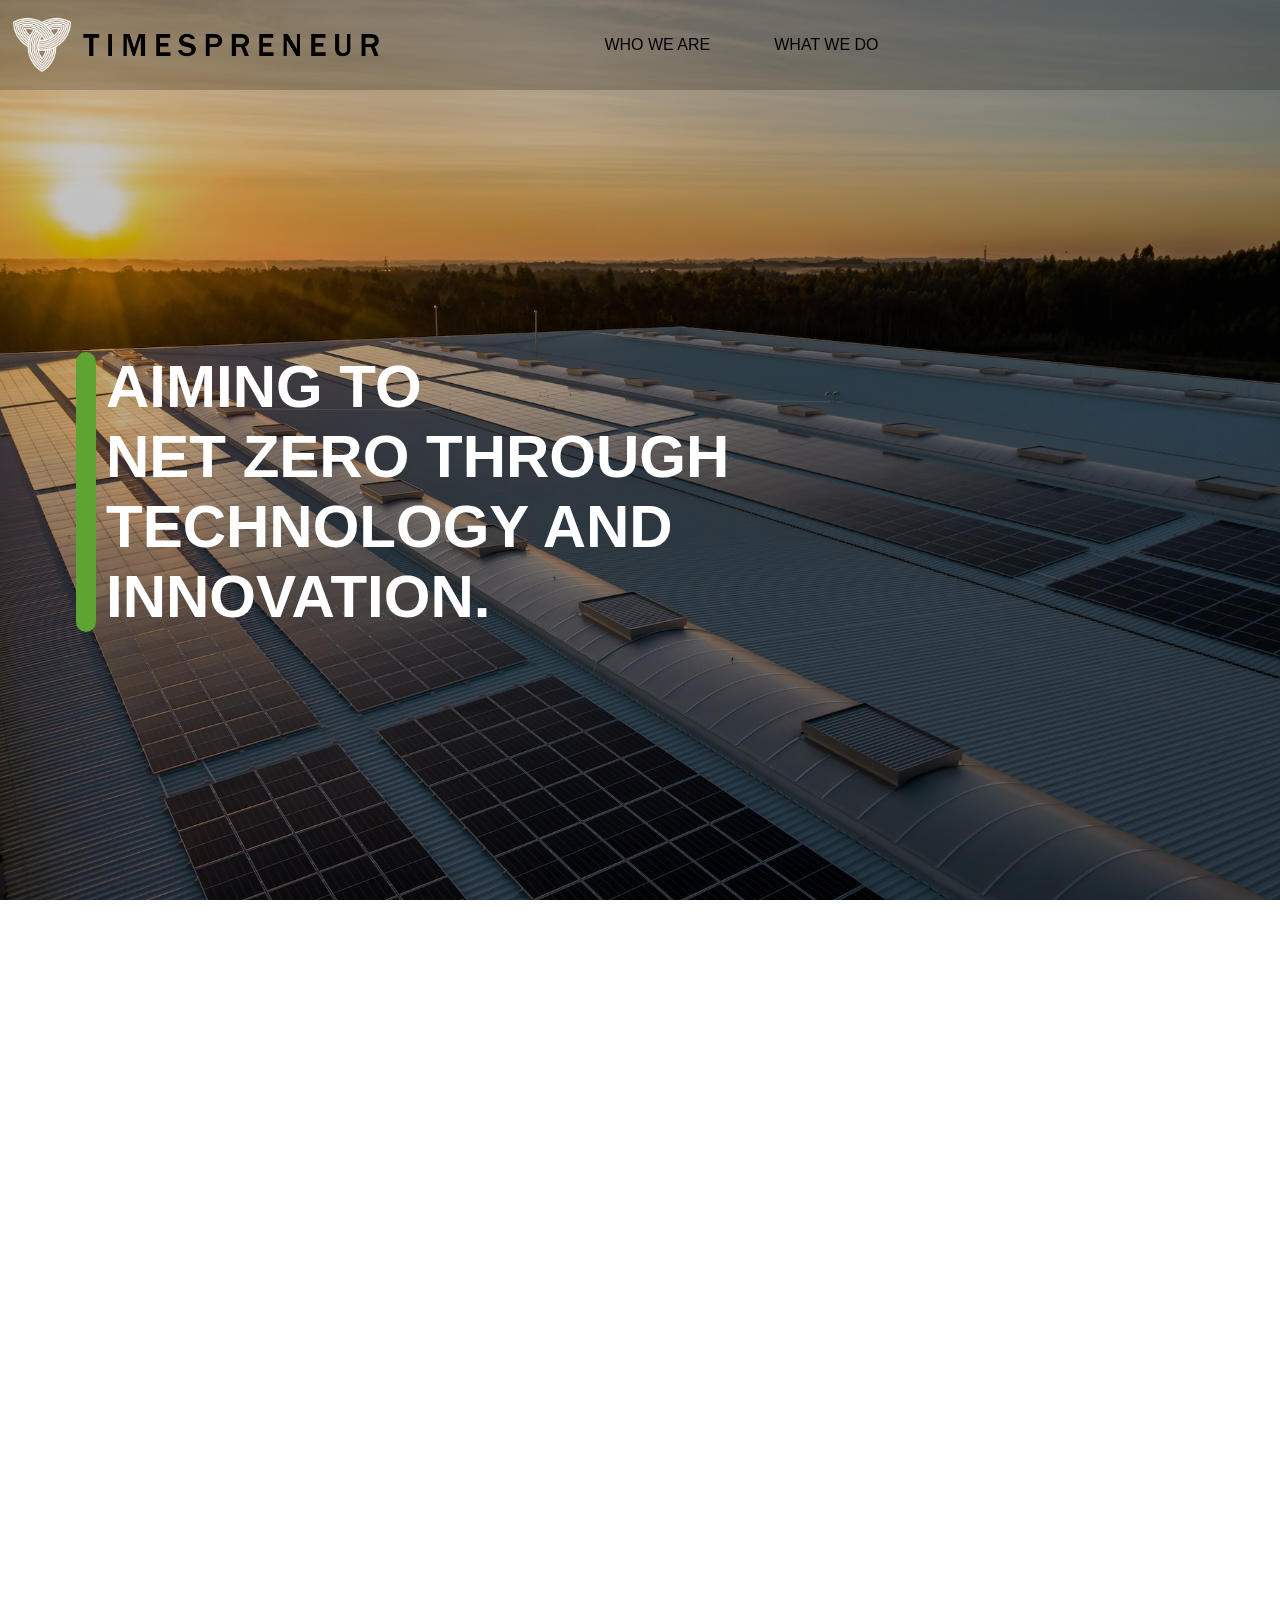
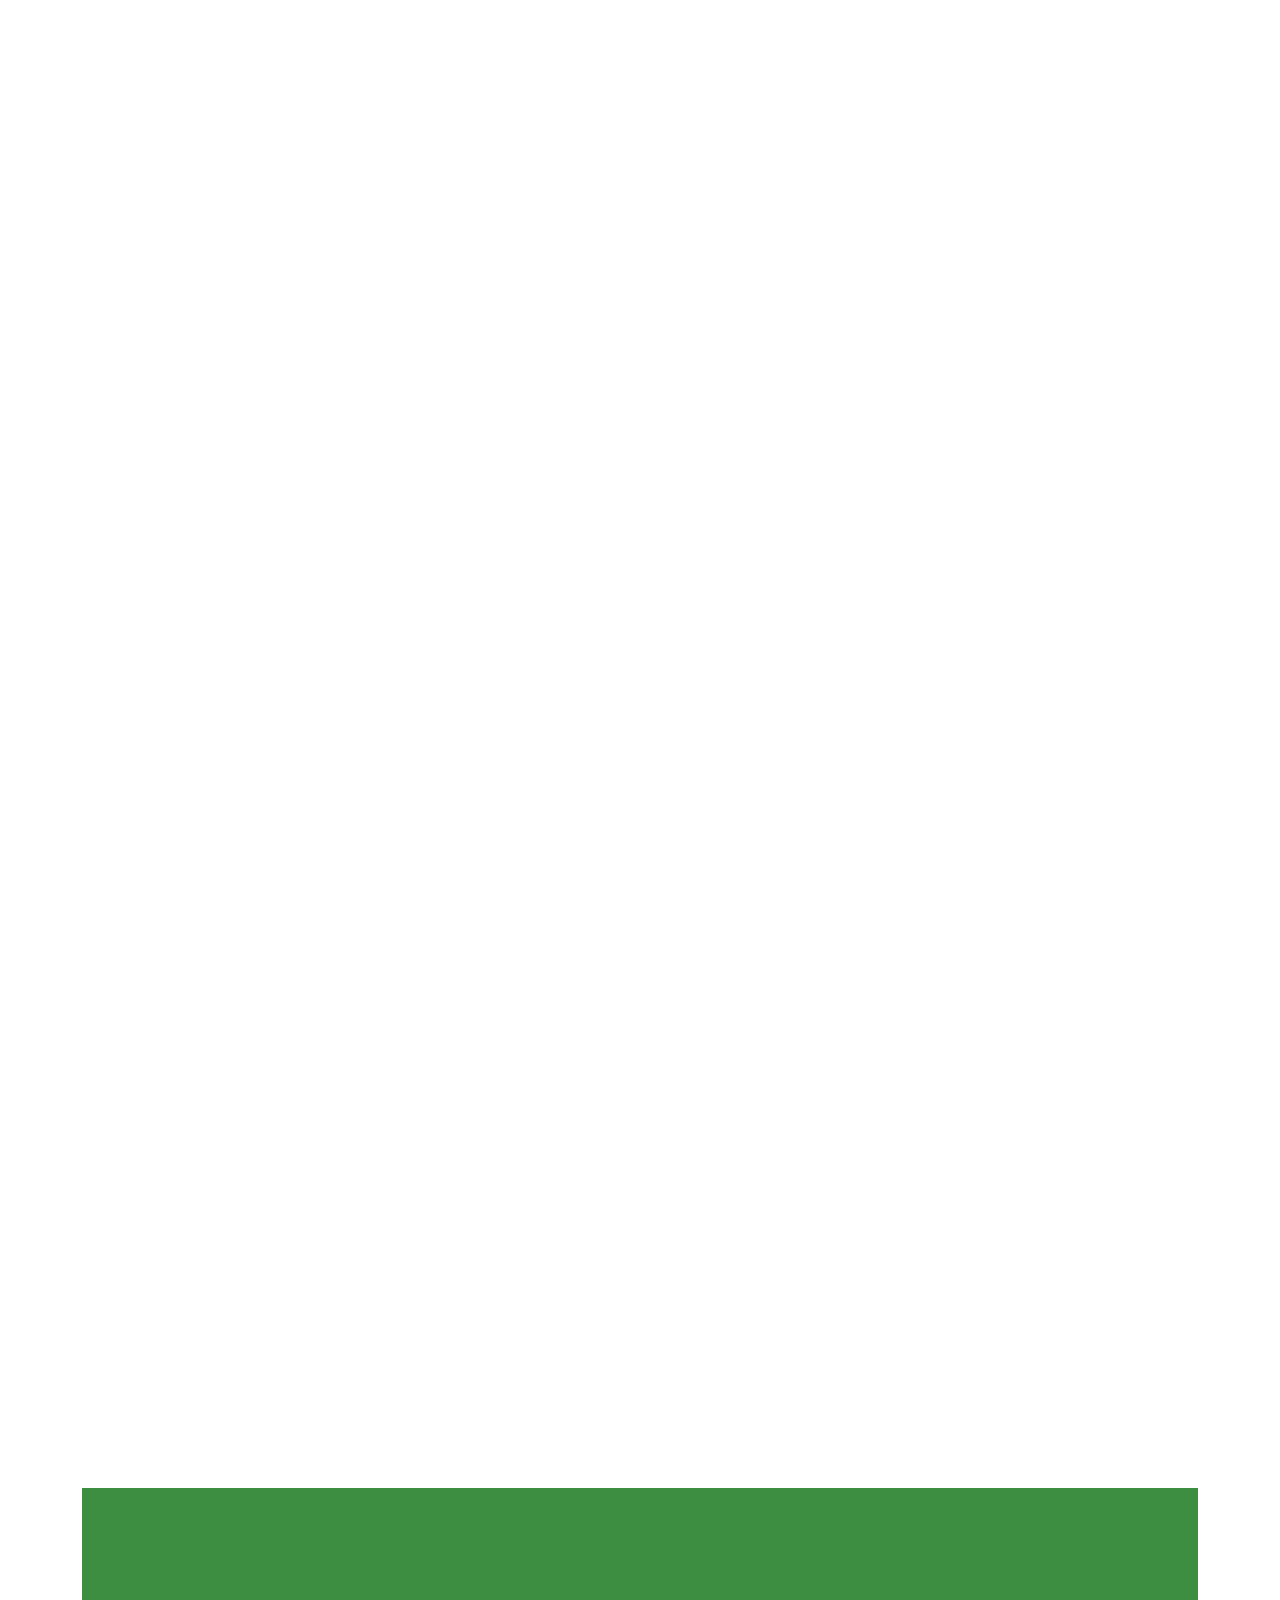
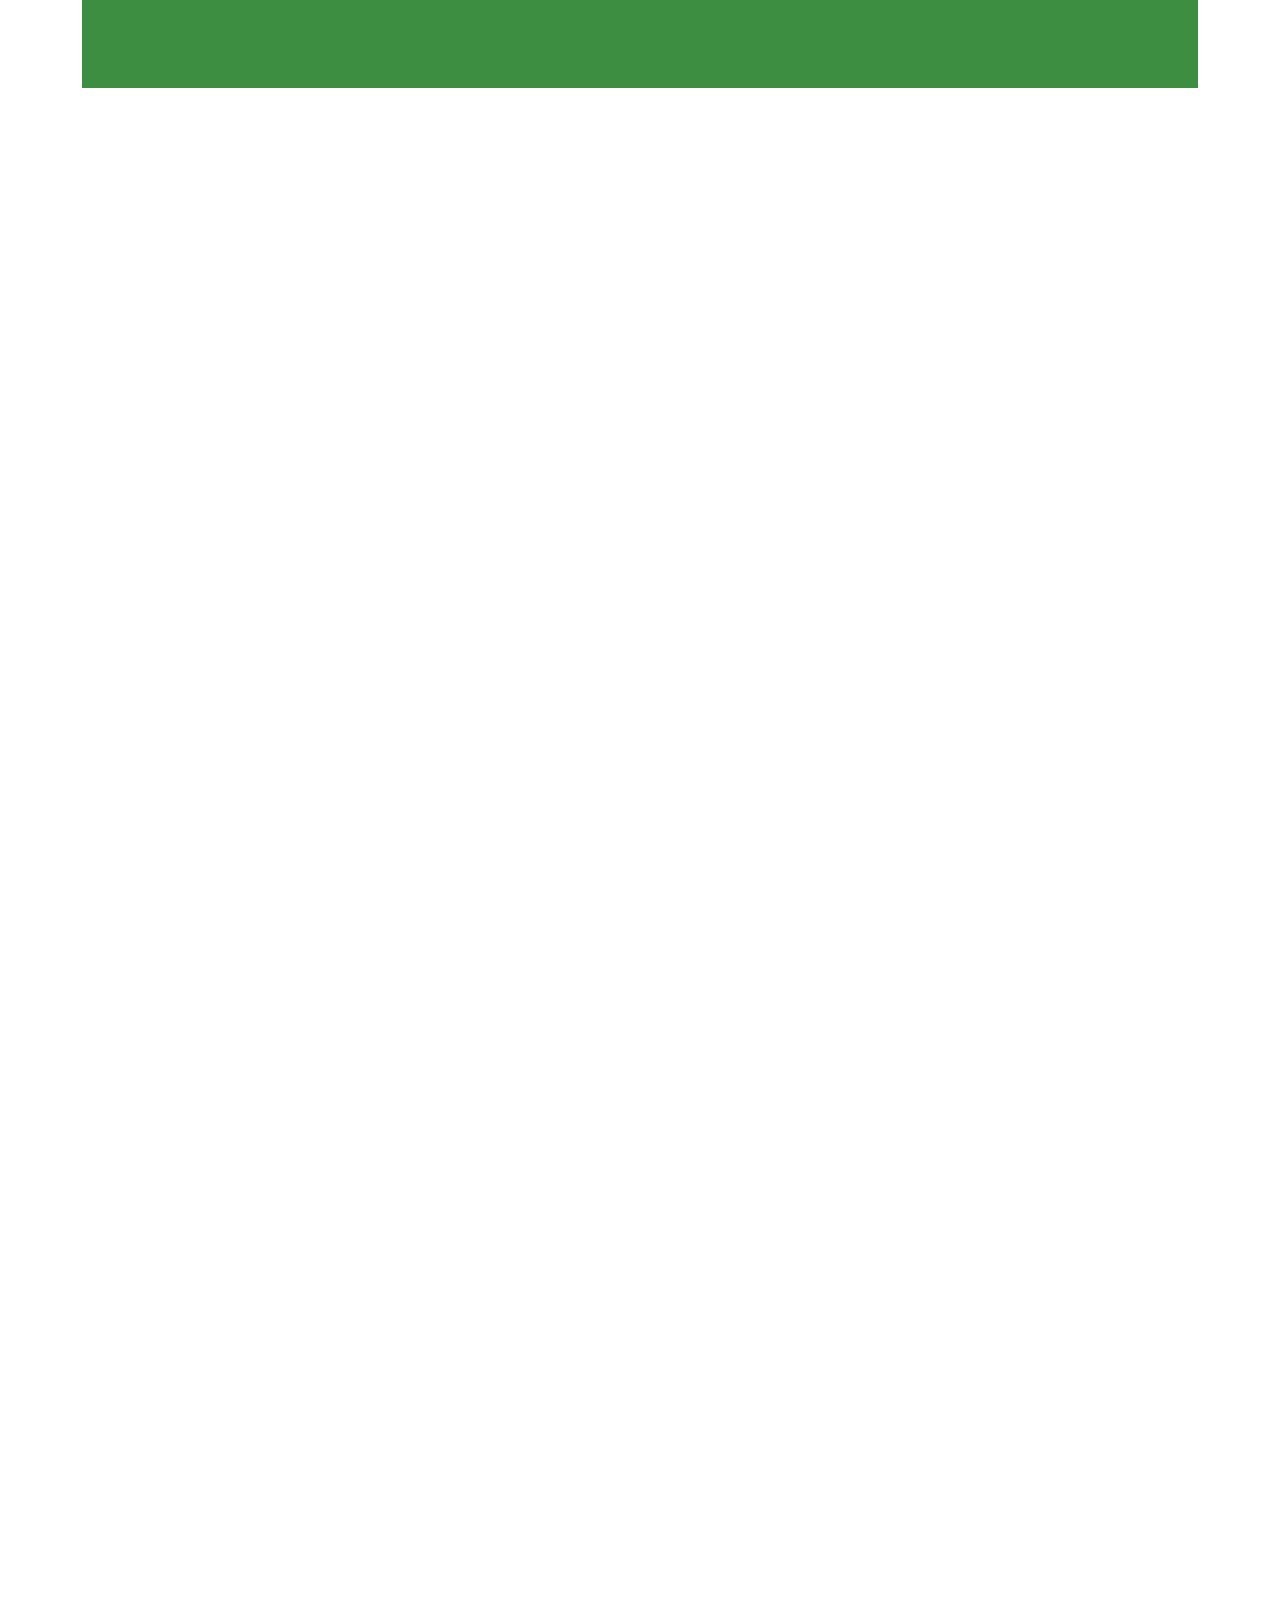
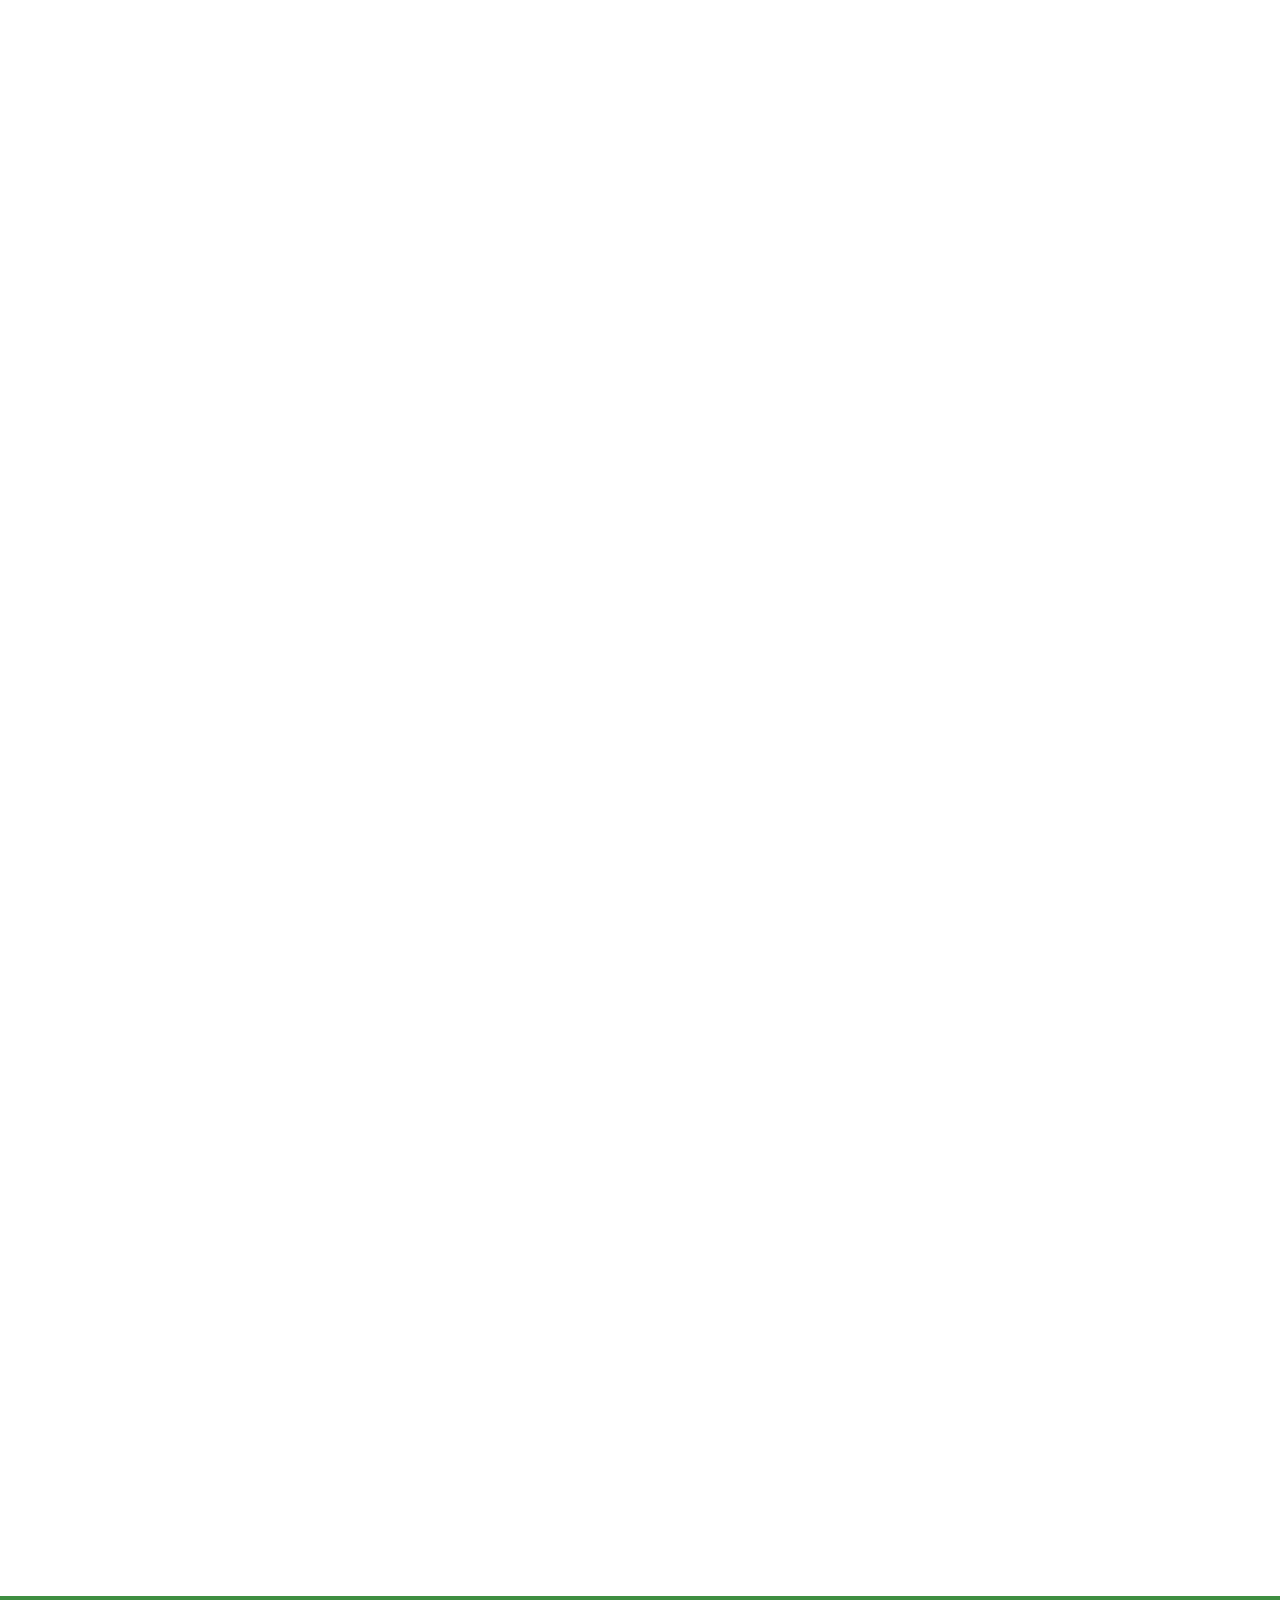
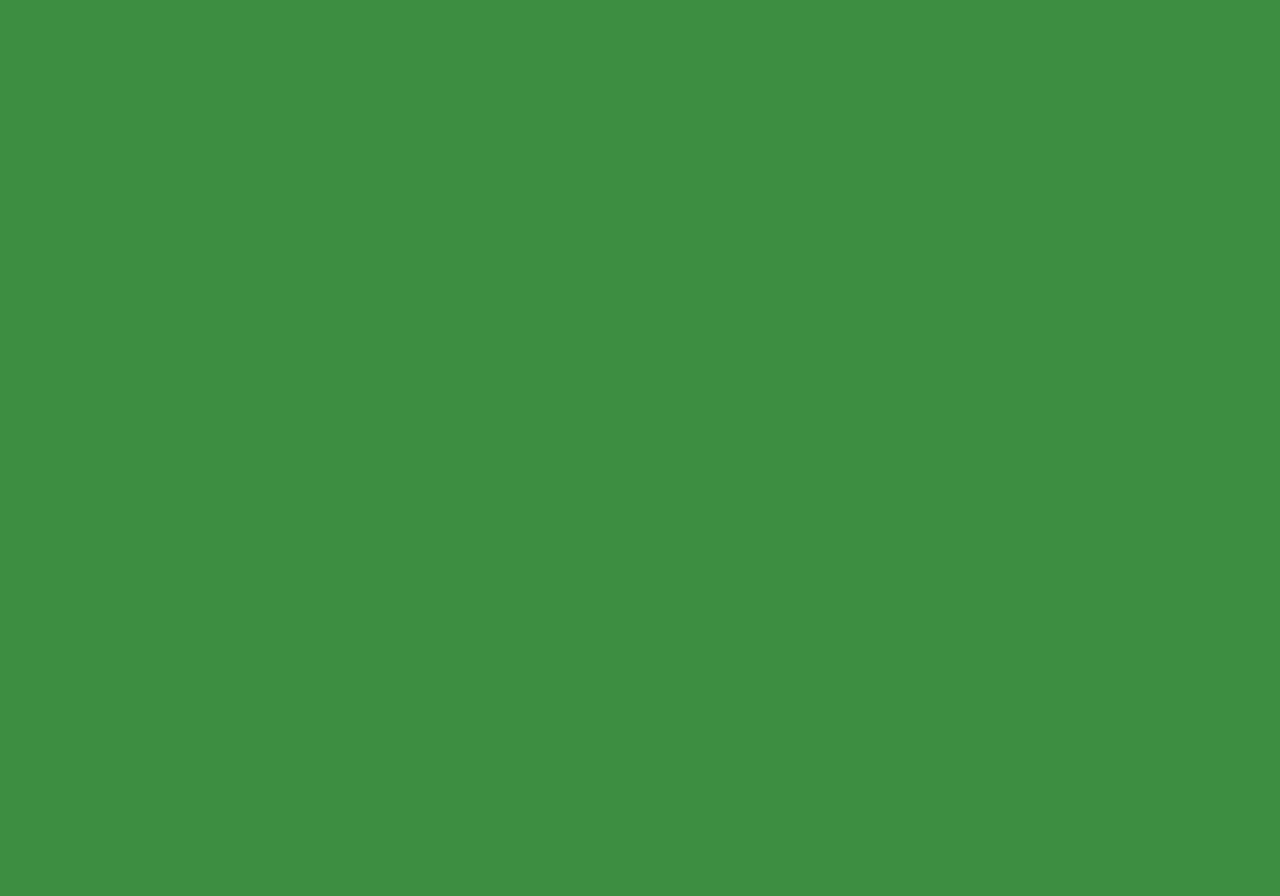
<file: index.html>
<!DOCTYPE html>
<html lang="en">

<head>
  <meta charset="UTF-8">
  <meta http-equiv="X-UA-Compatible" content="IE=edge">
  <meta name="viewport" content="width=device-width, initial-scale=1.0">
  <link rel="stylesheet" href="https://cdnjs.cloudflare.com/ajax/libs/font-awesome/6.3.0/css/all.min.css"
    integrity="sha512-SzlrxWUlpfuzQ+pcUCosxcglQRNAq/DZjVsC0lE40xsADsfeQoEypE+enwcOiGjk/bSuGGKHEyjSoQ1zVisanQ=="
    crossorigin="anonymous" referrerpolicy="no-referrer" />
  <link rel="stylesheet" href="./css/bootstrap.min.css">
  <link rel="stylesheet" href="./css/animate.min.css">
  <link rel="stylesheet" href="./css/style.css">
  <link rel="icon" type="image/x-icon" href="./images/Final Only Logo Transparent 130223 (1).png">
  <title>Timespreneur</title>
</head>

<body id="first">
  <!-- NAVBAR BEGINS -->
  <nav class="navbar navbar-expand-lg fixed-top navvvv">
    <div class="container-fluid">
      <a class="navbar-brand navvv-logo " href="./index.html">
        <img src="./images/Final Only Logo White Transparent 130223.png" alt="Timespreneur-logo">
        <img id="logo-text" src="./images/TP Text.png" alt="">
      </a>
      <button class="navbar-toggler" type="button" data-bs-toggle="collapse" data-bs-target="#navbarSupportedContent"
        aria-controls="navbarSupportedContent" aria-expanded="false" aria-label="Toggle navigation">
        <i class="fa-solid fa-bars"></i>
      </button>
      <div class="collapse navbar-collapse align-items-center cus" id="navbarSupportedContent">
        <ul class="navbar-nav">
          <div class="dropdown">
            <a href="./first.html">
              <button class="dropbtn">WHO WE ARE <i class="fa-solid fa-chevron-down ms-2"></i></button>
            </a>
            <div class="dropdown-content">
              <!-- <a href="#">MISSION</a>
              <a href="#">VISION</a> -->
              <a href="first.html#section3">MISSION</a>
              <a href="first.html#section4">VISION</a>
              <a href="#">STRATEGY</a>
              <a href="#">HISTORY</a>
              <a href="#">POLICIES</a>
            </div>
          </div>
          <div class="dropdown">
            <a href="./sec.html">
              <button class="dropbtn">WHAT WE DO  <i class="fa-solid fa-chevron-down ms-2"></i></button>
            </a>
            <div class="dropdown-content">
              <a href="sec.html#section9">GOALS</a>
              <a href="sec.html#section10">CCS</a>
              <a href="sec.html#section11">NET ZERO</a>
              <a href="sec.html#section12">METHANE EMISSION</a>
              <a href="sec.html#section13">ZERO CARBON EMISSION</a>
              <a href="sec.html#section6">PHILOSOPHY</a>
            </div>
          </div>
        </ul>
        <div class="navbar-icons" >
          <li class="nav-item nav-align">
            <a class="nav-link" href="mailto:contact@timespreneur.com"><i class="fa-regular fa-envelope"></i></a>
          </li>
          <li class="nav-item nav-align">
            <a class="nav-link" href="tel:0017 808 623 903"><i class="fa-solid fa-phone-volume"></i></a>
          </li>
          <li class="nav-item nav-align">
            <a class="nav-link" href="https://twitter.com/timespreneur"><i class="fa-brands fa-twitter"></i></a>
          </li>
          <li class="nav-item nav-align">
            <a class="nav-link" href="#"><i class="fa-brands fa-facebook"></i></a>
          </li>
          <li class="nav-item nav-align">
            <a class="nav-link" href="#"><i class="fa-brands fa-instagram"></i></a>
          </li>
          <li class="nav-item nav-align">
            <a class="nav-link" href="#"><i class="fa-brands fa-linkedin"></i></a>
          </li>
        </div>
      </div>
    </div>
  </nav>
  <!-- NAVBAR ENDS -->

  <!-- HERO BEGINS -->
  <section class="hero" id="section1">
    <div class="container">
      <div class="row">
        <div class="col-8">
          <div class="hero-content wow animate__animated animate__fadeInLeft">
            <h1> AIMING TO <br>NET ZERO THROUGH <br> TECHNOLOGY AND INNOVATION.</h1>
            <!-- <p>TIMESPRENEUR provides end-to-end energy solutions. We offer all types of industrial, Commercial solutions dealing with different kinds of Government and private projects.</p> -->
          </div>
        </div>
      </div>

      <!-- <div class="row">
        <div class="col-lg-4 col-md-4 col-sm-6">
          <div class="hero-card">
            <div class="hero-card-img1">
              <h2>INNOVATE</h2>
            </div>
          </div>
        </div>
        <div class="col-lg-4 col-md-4 col-sm-6">
          <div class="hero-card">
            <div class="hero-card-img2">
              <h2>DESIGN</h2>
            </div>
          </div>
        </div>
        <div class="col-lg-4 col-md-4 col-sm-12">
          <div class="hero-card">
            <div class="hero-card-img3">
              <h2>BUILD</h2>
            </div>
          </div>
        </div>
      </div> -->

    </div>
  </section>
  <!-- HERO ENDS -->

  <!-- CARDS BEGINS -->
 <section class="cardss my-5" id="section2">
    <div class="container">
      <div class="row">
        <div class="idb" >
          <p class="wow animate__animated animate__fadeInUp" >Innovate, Design, Build is a process that involves three key stages in the development of a product or service.</p>
        </div>
      </div>
      <div class="row res-card">
        <div class="col-lg-4 col-md-4 col-sm-10">
          <div class="hero-card wow animate__animated animate__fadeInUp ">
            <div class="hero-card-img1">
              <h2>INNOVATE</h2>
            </div>
          </div>
        </div>
        <div class="col-lg-4 col-md-4 col-sm-10">
          <div class="hero-card wow animate__animated animate__fadeInUp">
            <div class="hero-card-img2">
              <h2>DESIGN</h2>
            </div>
          </div>
        </div>
        <div class="col-lg-4 col-md-4 col-sm-10">
          <div class="hero-card wow animate__animated animate__fadeInUp">
            <div class="hero-card-img3">
              <h2>BUILD</h2>
            </div>
          </div>
        </div>
      </div>
    </div>
    </section>
  <!-- CARDS ENDS -->

   <!-- ALIGNED WITH CANADA BEGINS -->
   <section id="section6">
    <div class="container">
      <div class="row align-items-center">
        <div class="col-lg-4 col-md-5 col-sm-12">
          <div class="mission-content-div wow animate__animated animate__fadeInLeft">
             <h4>ALIGNED WITH CANADA IN ACHIEVING IT'S NET ZERO GOAL 2050</h4>
            <p>Twe are upcoming canada's visionary organisation. we stepped ourselves with canada mission of net zero 2050. Our aim is to provide energy solutions by our vision of INNOVATE DESIGN and BUILD using advanced technology
            </p>
          </div>
        </div>
        <div class="col-lg-8 col-md-7 col-sm-12">
          <div class="mission-image wow animate__animated animate__fadeInUp">
            <img src="./images/canada.jpg" alt="">
          </div>
        </div>
      </div>
    </div>
  </section>
  <!-- ALIGNED WITH CANADA ENDS -->

  <!-- ENERGY SOLUTIONS BEGINS -->
  <section class="ccs" id="section10">
    <div class="container">
        <div class="row justify-content-center">
        <div class="col-12">
          <div class="ccs-content energy-content">
            <h1 class="wow animate__animated animate__fadeInUp" >ENERGY SOLUTIONS</h1>
            </div>
            </div>
        </div>
        
        <div class="row justify-content-center">
          <div class="col-12">
            <div class="ccs-imgs">
              <img class="wow animate__animated animate__fadeInLeft"  src="./images/carbon.jpg" alt="">
              <img class="wow animate__animated animate__fadeInUp" src="./images/es.jpg" alt="">
              <img class="wow animate__animated animate__fadeInRight" src="./images/ssssssssssss.jpg" alt="">
              <img class="wow animate__animated animate__fadeInUp" src="./images/efec.jpg" alt="">
            </div>
          </div>
        </div>
            
        <div class="row justify-content-center">
              <div class="col-11" >
                <div class="ccs-points py-3">
                  <p class="wow animate__animated animate__fadeInLeft" >Energy solutions refer to the various ways in which we can produce, distribute, and consume energy in a more sustainable and efficient manner. Here are some examples of energy solutions:</p>
                  <p class="wow animate__animated animate__fadeInUp" > <strong> Renewable energy: </strong> Renewable energy sources such as solar, wind, hydro, and geothermal power are becoming increasingly popular as they are clean, abundant, and can be harnessed without depleting natural resources</p>
                  <p class="wow animate__animated animate__fadeInUp" ><strong>Energy storage:</strong> The development of efficient energy storage solutions such as batteries and fuel cells can help to store excess energy generated by renewable sources</p>
                  <p class="wow animate__animated animate__fadeInUp" ><strong>Smart Grids:</strong> Smart grids are intelligent electrical networks that can monitor and manage the distribution of energy more efficiently</p>
                  <p class="wow animate__animated animate__fadeInUp" ><strong>Energy Efficiency:</strong> Energy-efficient appliances, lighting, and buildings can help to reduce energy consumption and save costs</p>
                </div>
              </div>
        </div>      
    </div>
  </section>
  <!-- ENERGY SOLUTIONS ENDS -->

  <!-- GREEN ENERGY BEGINS -->
  <section class="green" id="section6">
    <div class="container-fluid">
      <div class="row justify-content-center">
        <div class="col-lg-6 col-md-6 col-sm-10 p-0">
          <div class="green-text">
            <h1 class="wow animate__animated animate__fadeInUp" >GREEN ENERGY</h1>
            <p class="wow animate__animated animate__fadeInUp" >Green energy refers to energy produced from renewable and sustainable sources that have a minimal impact on the environment. These sources include solar, wind, hydro, geothermal, and biomass energy, among others.</p>
            <p class="wow animate__animated animate__fadeInUp" >Green energy is considered an important solution to the increasing demand for energy, while simultaneously reducing the impact of greenhouse gas emissions and mitigating the effects of climate change. </p>
          </div>
        </div>
        <div class="col-lg-6 col-md-6 col-sm-10 p-0">
          <div class="green-img">
            <img class="wow animate__animated animate__fadeInRight" src="./images/gren energy.jpg" alt="">
          </div>
        </div>
      </div>
    </div>
  </section>
  <!-- GREEN ENERGY ENDS -->

  <!-- CANADA 2050 BEGINS -->
  <section class="canada2050" id="section11">
    <div class="container-fluid">
      <div class="row">
        <div class="col-lg-6 col-md-6 col-sm-10 p-0">
          <div class="canada2050-img">
            <img class="wow animate__animated animate__fadeInLeft" src="./images/canada inativatives.jfif" alt="">
          </div>
        </div>
        <div class="col-lg-6 col-md-6 col-sm-10 p-0">
          <div class="canada2050-content">
            <h2 class="wow animate__animated animate__fadeInUp" >Canada 2050 Goal iniciatives</h2>
            <p class="wow animate__animated animate__fadeInUp" >Canada has taken a number of steps towards achieving its 2050 goal of net-zero greenhouse gas emissions. Some of the notable efforts include:</p>
            <p class="wow animate__animated animate__fadeInUp" ><strong>Carbon Pricing: </strong> Canada has implemented a carbon pricing system, which puts a price on greenhouse gas emissions and incentivizes individuals and businesses to reduce their emissions. This system has helped to reduce emissions in sectors such as transportation, industry, and buildings.</p>
            <p class="wow animate__animated animate__fadeInUp" >Overall, Canada is making progress toward achieving its 2050 goal of net-zero greenhouse gas emissions, but there is still much work to be done. The government and businesses must continue to invest in clean energy and energy efficiency, and individuals must also take steps to reduce their carbon footprint.</p>
          </div>
        </div>
      </div>
    </div>
  </section>
  <!-- CANADA 2050 ENDS -->


  <!-- steps towards begins -->
  <section id="section5" >
    <div class="container">
      <div class="row justify-content-center">
        <div class="col-10">
          <div class="green-world-capsol wow animate__animated animate__fadeInUp">
            <h1> <sup><i class="fa-solid fa-quote-left"></i></sup> STEPS TOWARDS GREEN WORLD <sup><i class="fa-solid fa-quote-right"></i></sup> </h1>
          </div>
        </div>
      </div>
      <div class="row justify-content-center">
        <div class="col-10">
          <div class="green-world-points wow animate__animated animate__fadeInUp">
            <p>Our goal is for Canada to achieve net zero emissions in terms of climate change and to establish itself as the world's go-to source for ethically generated oil.</p>
            <p>Costs, technology maturity, policy preferences, market and national conditions, as well as other factors, determine the adoption of all available technologies and choices for emissions reduction</p>
            <p>A smooth transition in the energy industry. This entails attempting to prevent volatility in the energy markets as well as maintaining the security of fuel and electricity supplies at all times.</p>
          </div>
        </div>
      </div>
    </div>
  </section>
  <!-- steps towards ends -->

  <!-- ABOUT US ENDS -->

  <!-- FOOTER BEGINS -->
  <footer id="section8">
    <div class="container">
      <div class="row justify-content-around foot-align">
        <div class="col-lg-4 col-md-6 col-sm-6">
          <div class="foot-content wow animate__animated animate__fadeInUp">
            <h6>ACKNOWLEDGEMENT</h6>
            <p>We acknowledge that we are located and operates in Amiskwacîwâskahikan ᐊᒥᐢᑲᐧᒋᐋᐧᐢᑲᐦᐃᑲᐣ on Treaty 6 Territory. We believe that inclusivity is the center of sustainable growth and development, the meaningful relationship with Indigenous peoples and their voices must be part of that inclusion at all levels of engagement and reconciliation.</p>
          </div>
        </div>

      <div class="col-lg-4 col-md-6 col-sm-6">
        <div class="diversity wow animate__animated animate__fadeInUp">
          <h6>DIVERSITY AND INCLUSION</h6>
          <p>We are proud to join the Government of Canada initiative “The 50-30 Challenge”. We are committed to attaining gender parity and representation of under-represented groups on various levels of our organization.</p>
        </div>
      </div>

        <div class="col-lg-4 col-md-6 col-sm-6">
          <div class="ventures wow animate__animated animate__fadeInUp">
            <h6>GROUP OF VENTURES</h6>
            <div class="ventures-tags">
              <h4>Timesfly Aerospace Technologies Corp</h4>
              <h5>Times Green Energy Corp.</h5>
            </div>
          </div>
        </div>

      </div>
      <div class="row">
        <div class="foot-end wow animate__animated animate__fadeInLeft">
          <div class="foot-end-icons">
            <a href="mailto:contact@timespreneur.com">
            <i class="fa-regular fa-envelope me-2"></i>
            </a>
            <a href="tel:0017 808 623 903"><i class="fa-solid fa-phone-volume"></i></a>
            <a href="https://twitter.com/timespreneur"><i class="fa-brands fa-twitter"></i></a>
            <a href="#"><i class="fa-brands fa-facebook"></i></a>
            <a href="#"><i class="fa-brands fa-instagram"></i></a>
            <a href="#"><i class="fa-brands fa-linkedin"></i></a>
          </div>
          <p>@TIMESPRENUER VENTURE INC &#169; 2023</p> 
      </div>
    </div>
    </div>
  </footer>
  <!-- FOOTER ENDS -->

  <script src="./js/jquerry.js"></script>
  <script src="./js/bootstrap.bundle.min.js"></script>
  <script src="./js/wow.min.js"></script>
  <script src="./js/scrit.js"></script>
</body>

</html>
</file>
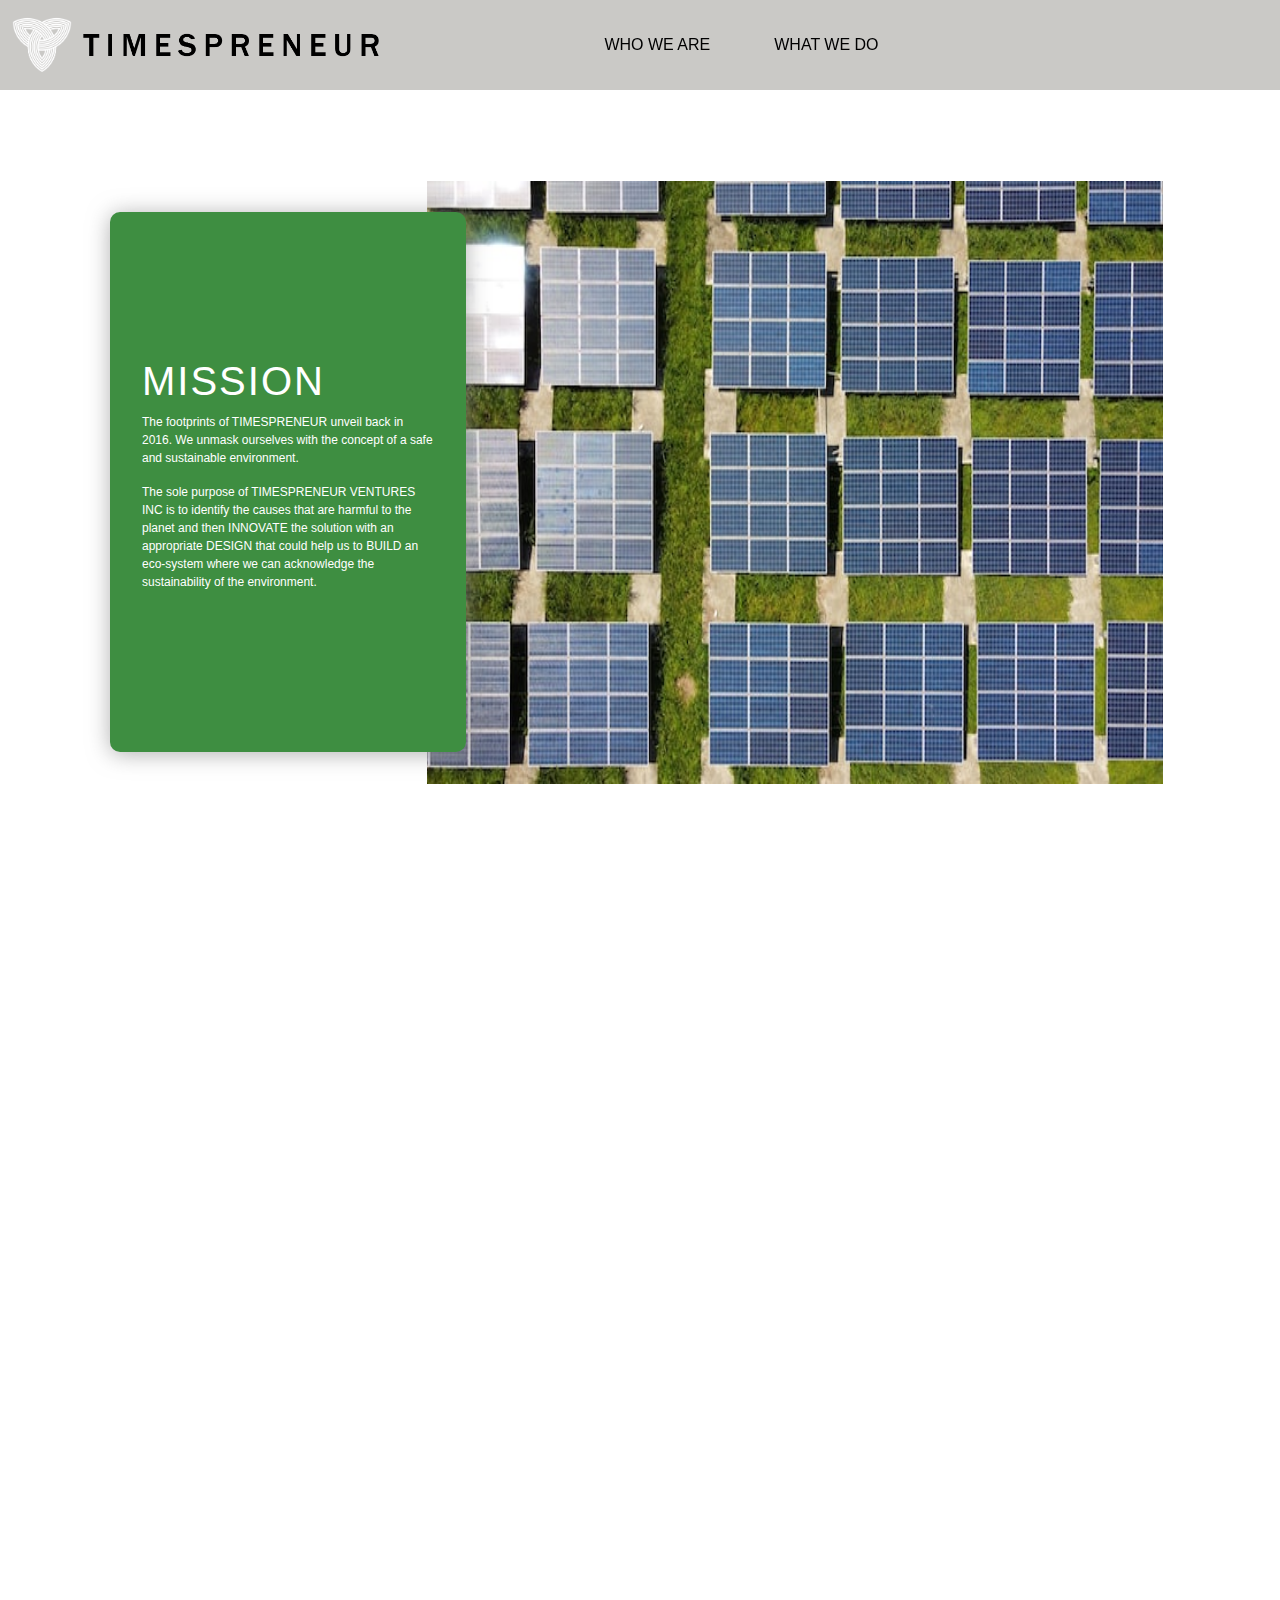
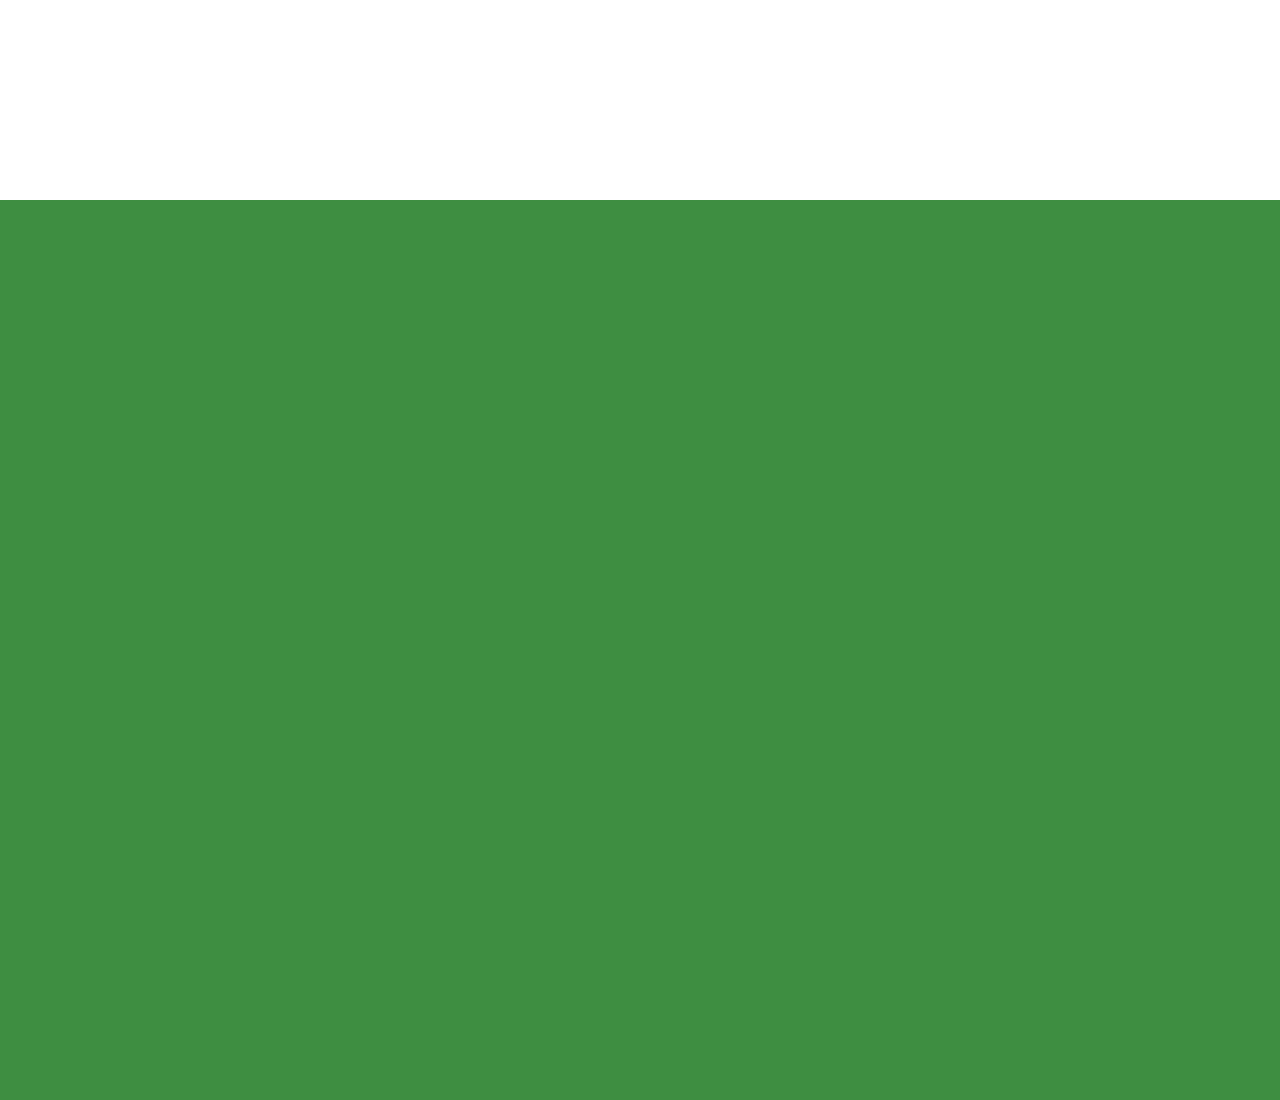
<file: first.html>
<!DOCTYPE html>
<html lang="en">

<head>
    <meta charset="UTF-8">
    <meta http-equiv="X-UA-Compatible" content="IE=edge">
    <meta name="viewport" content="width=device-width, initial-scale=1.0">
    <link rel="stylesheet" href="https://cdnjs.cloudflare.com/ajax/libs/font-awesome/6.3.0/css/all.min.css"
        integrity="sha512-SzlrxWUlpfuzQ+pcUCosxcglQRNAq/DZjVsC0lE40xsADsfeQoEypE+enwcOiGjk/bSuGGKHEyjSoQ1zVisanQ=="
        crossorigin="anonymous" referrerpolicy="no-referrer" />
    <link rel="stylesheet" href="./css/bootstrap.min.css">
  <link rel="stylesheet" href="./css/animate.min.css">
    <link rel="stylesheet" href="./css/style.css">
    <link rel="icon" type="image/x-icon" href="./images/Final Only Logo Transparent 130223 (1).png">
    <title>Document</title>
</head>

<body id="sec" >

<!-- NAVBAR BEGINS -->
<nav class="navbar navbar-expand-lg fixed-top navvvv">
  <div class="container-fluid">
    <a class="navbar-brand navvv-logo " href="./index.html">
      <img src="./images/Final Only Logo White Transparent 130223.png" alt="Timespreneur-logo">
      <img id="logo-text" src="./images/TP Text.png" alt="">
    </a>
    <button class="navbar-toggler" type="button" data-bs-toggle="collapse" data-bs-target="#navbarSupportedContent"
      aria-controls="navbarSupportedContent" aria-expanded="false" aria-label="Toggle navigation">
      <i class="fa-solid fa-bars"></i>
    </button>
    <div class="collapse navbar-collapse align-items-center cus" id="navbarSupportedContent">
      <ul class="navbar-nav align-items-center">
        <div class="dropdown">
          <a href="./first.html">
            <button class="dropbtn">WHO WE ARE <i class="fa-solid fa-chevron-down ms-2"></i></button>
          </a>
          <div class="dropdown-content">
            <a href="#section3">MISSION</a>
            <a href="#section4">VISION</a>
            <a href="#">STRATEGY</a>
            <a href="#">HISTORY</a>
            <a href="#">POLICIES</a>
          </div>
        </div>
        <div class="dropdown">
          <a href="./sec.html">
            <button class="dropbtn">WHAT WE DO  <i class="fa-solid fa-chevron-down ms-2"></i></button>
          </a>
          <div class="dropdown-content">
            <a href="sec.html#section9">GOALS</a>
            <a href="sec.html#section10">CCS</a>
            <a href="sec.html#section11">NET ZERO</a>
            <a href="sec.html#section12">METHANE EMISSION</a>
            <a href="sec.html#section13">ZERO CARBON EMISSION</a>
            <a href="sec.html#section6">PHILOSOPHY</a>
          </div>
        </div>
      </ul>
      <div class="navbar-icons" >
        <li class="nav-item nav-align">
          <a class="nav-link" href="mailto:contact@timespreneur.com"><i class="fa-regular fa-envelope"></i></a>
        </li>
        <li class="nav-item nav-align">
          <a class="nav-link" href="tel:0017 808 623 903"><i class="fa-solid fa-phone-volume"></i></a>
        </li>
        <li class="nav-item nav-align">
          <a class="nav-link" href="https://twitter.com/timespreneur"><i class="fa-brands fa-twitter"></i></a>
        </li>
        <li class="nav-item nav-align">
          <a class="nav-link" href="#"><i class="fa-brands fa-facebook"></i></a>
        </li>
        <li class="nav-item nav-align">
          <a class="nav-link" href="#"><i class="fa-brands fa-instagram"></i></a>
        </li>
        <li class="nav-item nav-align">
          <a class="nav-link" href="#"><i class="fa-brands fa-linkedin"></i></a>
        </li>
      </div>
    </div>
  </div>
</nav>
<!-- NAVBAR ENDS -->

<!-- mission begins -->
<section id="section3" id="miss">
  <div class="container">
    <div class="row align-items-center">
      <div class="col-lg-4 col-md-5">
        <div class="mission-content-div wow animate__animated animate__fadeInLeft">
          <h2>MISSION</h2>
          <p>The footprints of TIMESPRENEUR unveil back in 2016. We unmask ourselves with the concept
            of a safe and sustainable environment.
          </p>
          <p>The sole purpose of TIMESPRENEUR VENTURES INC
            is to identify the causes that are harmful to the planet and then INNOVATE the solution with an
            appropriate DESIGN that could help us to BUILD an eco-system where we can acknowledge
            the sustainability of the environment.</p>  
        </div>
      </div>
      <div class="col-lg-8 col-md-7">
        <div class="mission-image wow animate__animated animate__fadeInUp">
          <img src="./images/mission-new.jpg" alt="">
        </div>
      </div>
    </div>
  </div>
</section>
<!-- mission begins -->

<!-- vission begins -->
<section id="section4" id="viss">
  <div class="container">

    <div class="row align-items-center">
      <div class="col-lg-8 col-md-7">
        <div class="vision-image wow animate__animated animate__fadeInLeft">
          <img src="./images/vision-new.jpg" alt="">
        </div>
      </div>
      <div class="col-lg-4 col-md-5">
        <div class="vision-content-div wow animate__animated animate__fadeInUp">
          <h2>VISION</h2>
          <p>We move forward with the clarity of thoughts to serve the planet Earth with an ecological and
            environmentally friendly Innovative solution for living. We believe in Ideas with Sustainable
            Solutions.
          </p>
        </div>
      </div>
    </div>
  </div>
</section>



  <!-- FOOTER BEGINS -->
  <footer id="section8">
    <div class="container">
      <div class="row justify-content-around foot-align">
        <div class="col-lg-4 col-md-6 col-sm-6">
          <div class="foot-content wow animate__animated animate__fadeInUp">
            <h6>ACKNOWLEDGEMENT</h6>
            <p>We acknowledge that we are located and operates in Amiskwacîwâskahikan ᐊᒥᐢᑲᐧᒋᐋᐧᐢᑲᐦᐃᑲᐣ on Treaty 6 Territory. We believe that inclusivity is the center of sustainable growth and development, the meaningful relationship with Indigenous peoples and their voices must be part of that inclusion at all levels of engagement and reconciliation.</p>
          </div>
        </div>

        <div class="col-lg-4 col-md-6 col-sm-6">
          <div class="diversity wow animate__animated animate__fadeInUp">
            <h6>DIVERSITY AND INCLUSION</h6>
            <p>We are proud to join the Government of Canada initiative “The 50-30 Challenge”. We are committed to attaining gender parity and representation of under-represented groups on various levels of our organization.</p>
          </div>
        </div>

        <div class="col-lg-4 col-md-6 col-sm-6">
          <div class="ventures wow animate__animated animate__fadeInUp">
            <h6>GROUP OF VENTURES</h6>
            <div class="ventures-tags">
              <h4>Timesfly Aerospace Technologies Corp</h4>
              <h5>Times Green Energy Corp.</h5>
            </div>
          </div>
        </div>

      </div>
      <div class="row">
        <div class="foot-end wow animate__animated animate__fadeInLeft">
          <div class="foot-end-icons">
            <a href="mailto:contact@timespreneur.com">
            <i class="fa-regular fa-envelope me-2"></i>
            </a>
            <a href="tel:0017 808 623 903"><i class="fa-solid fa-phone-volume"></i></a>
            <a href="https://twitter.com/timespreneur"><i class="fa-brands fa-twitter"></i></a>
            <a href="#"><i class="fa-brands fa-facebook"></i></a>
            <a href="#"><i class="fa-brands fa-instagram"></i></a>
            <a href="#"><i class="fa-brands fa-linkedin"></i></a>
          </div>
          <p>@TIMESPRENUER VENTURE INC &#169; 2023</p> 
      </div>
    </div>
    </div>
  </footer>
  <!-- FOOTER ENDS -->
  </div>

  <script src="./js/jquerry.js"></script>
  <script src="./js/bootstrap.bundle.min.js"></script>
  <script src="./js/wow.min.js"></script>
  <script src="./js/scrit.js"></script>
</body>

</html>
</file>
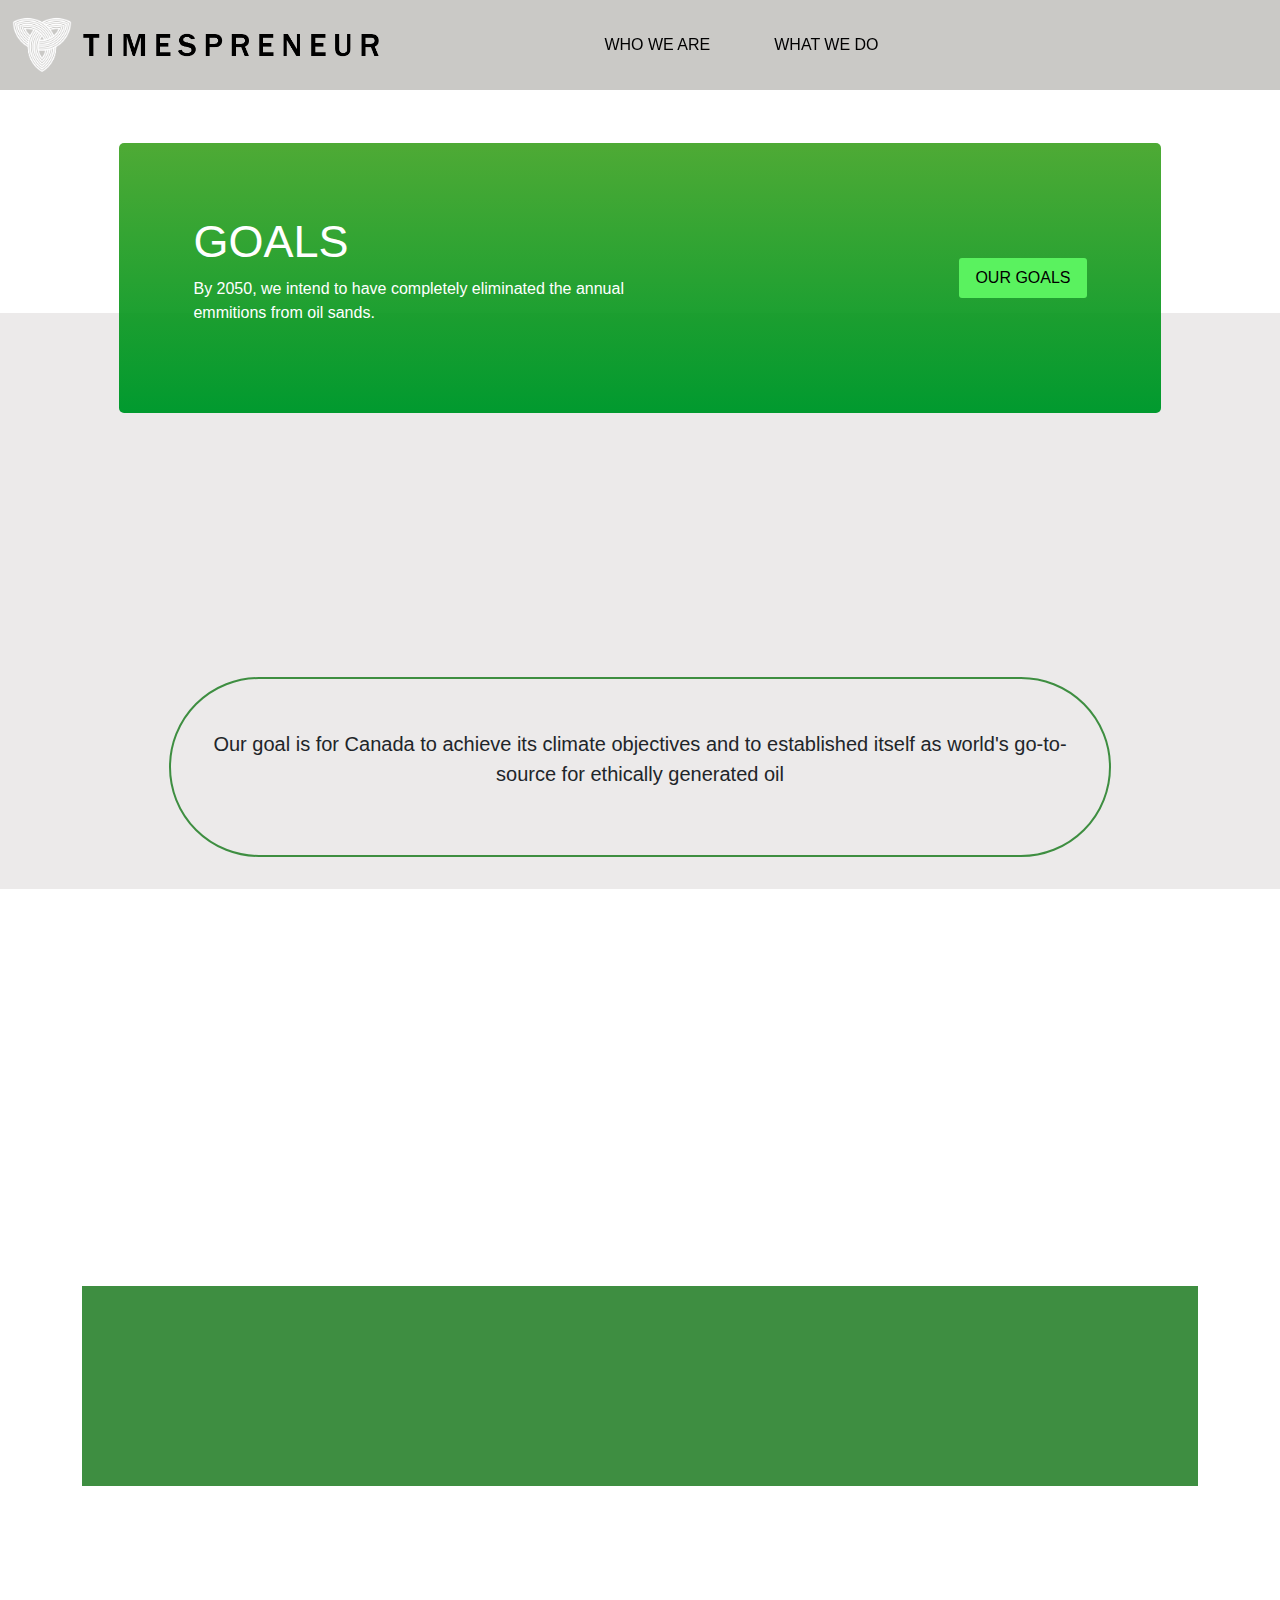
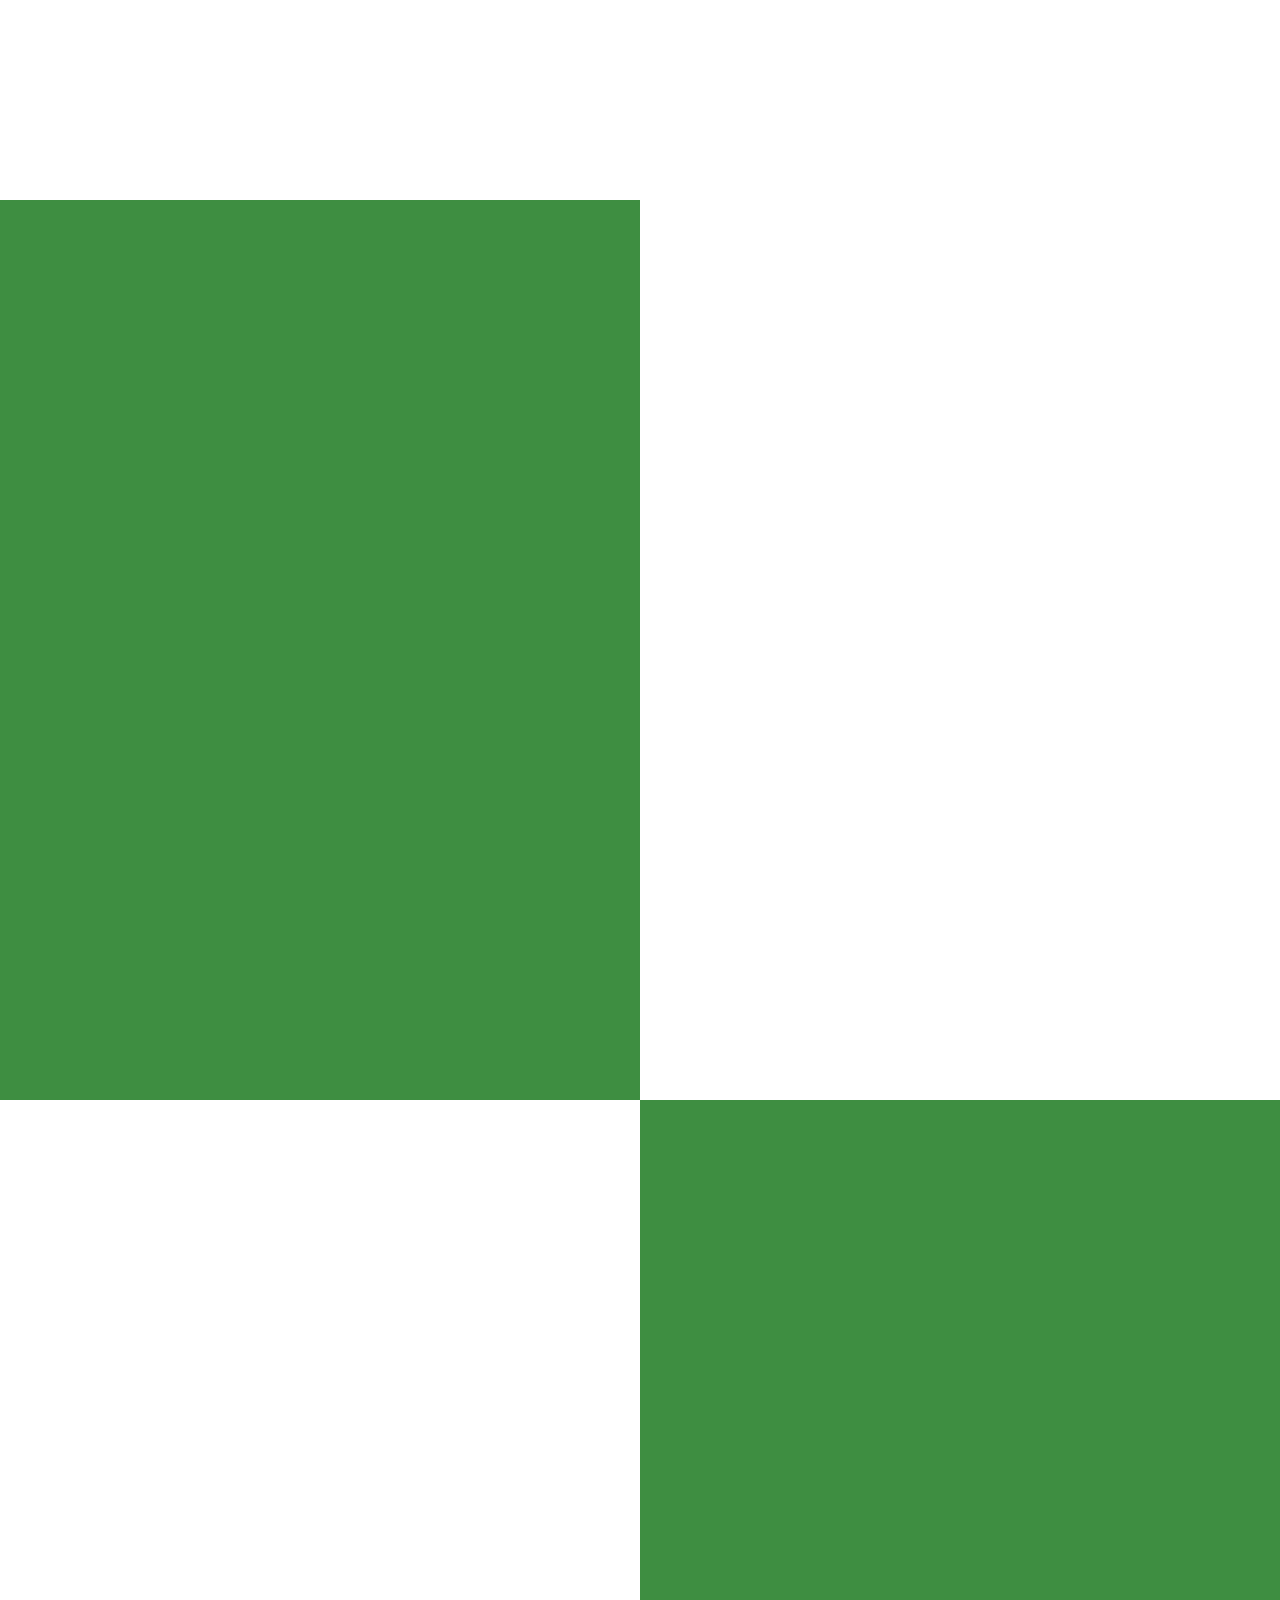
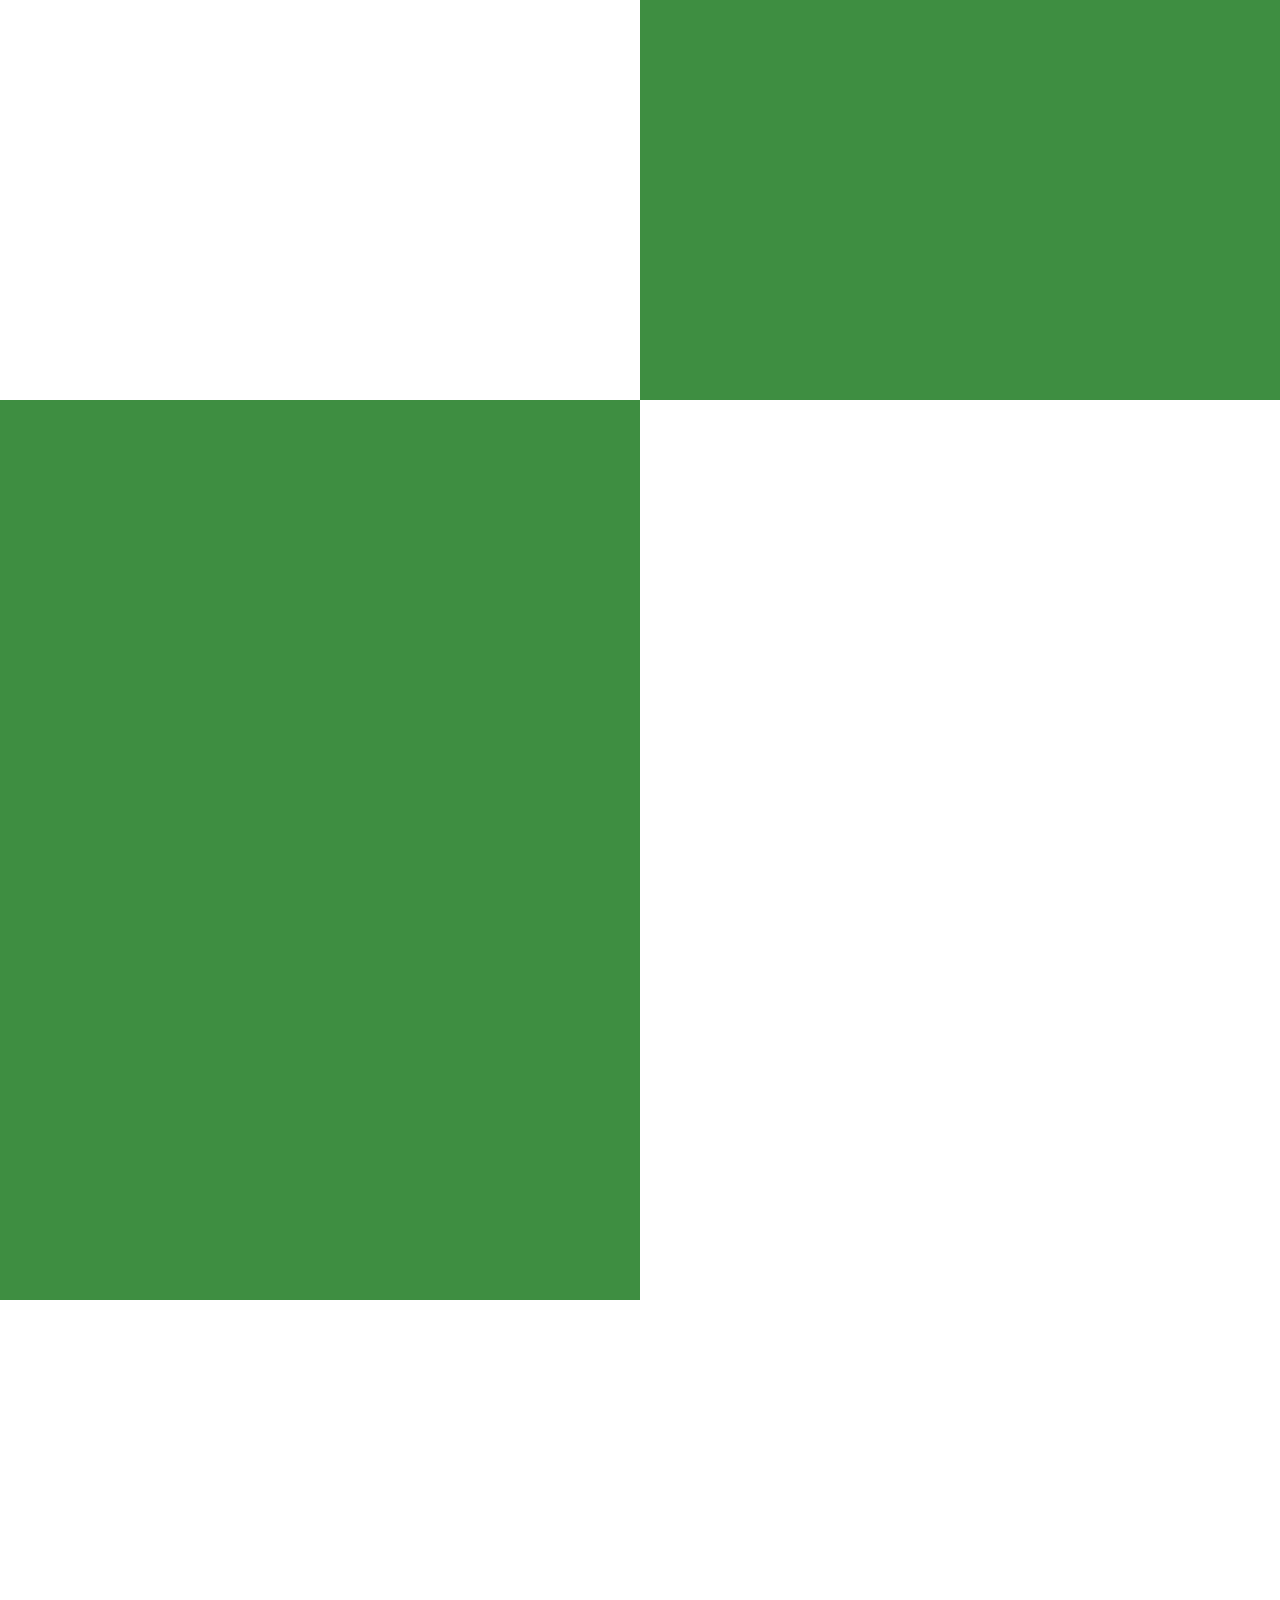
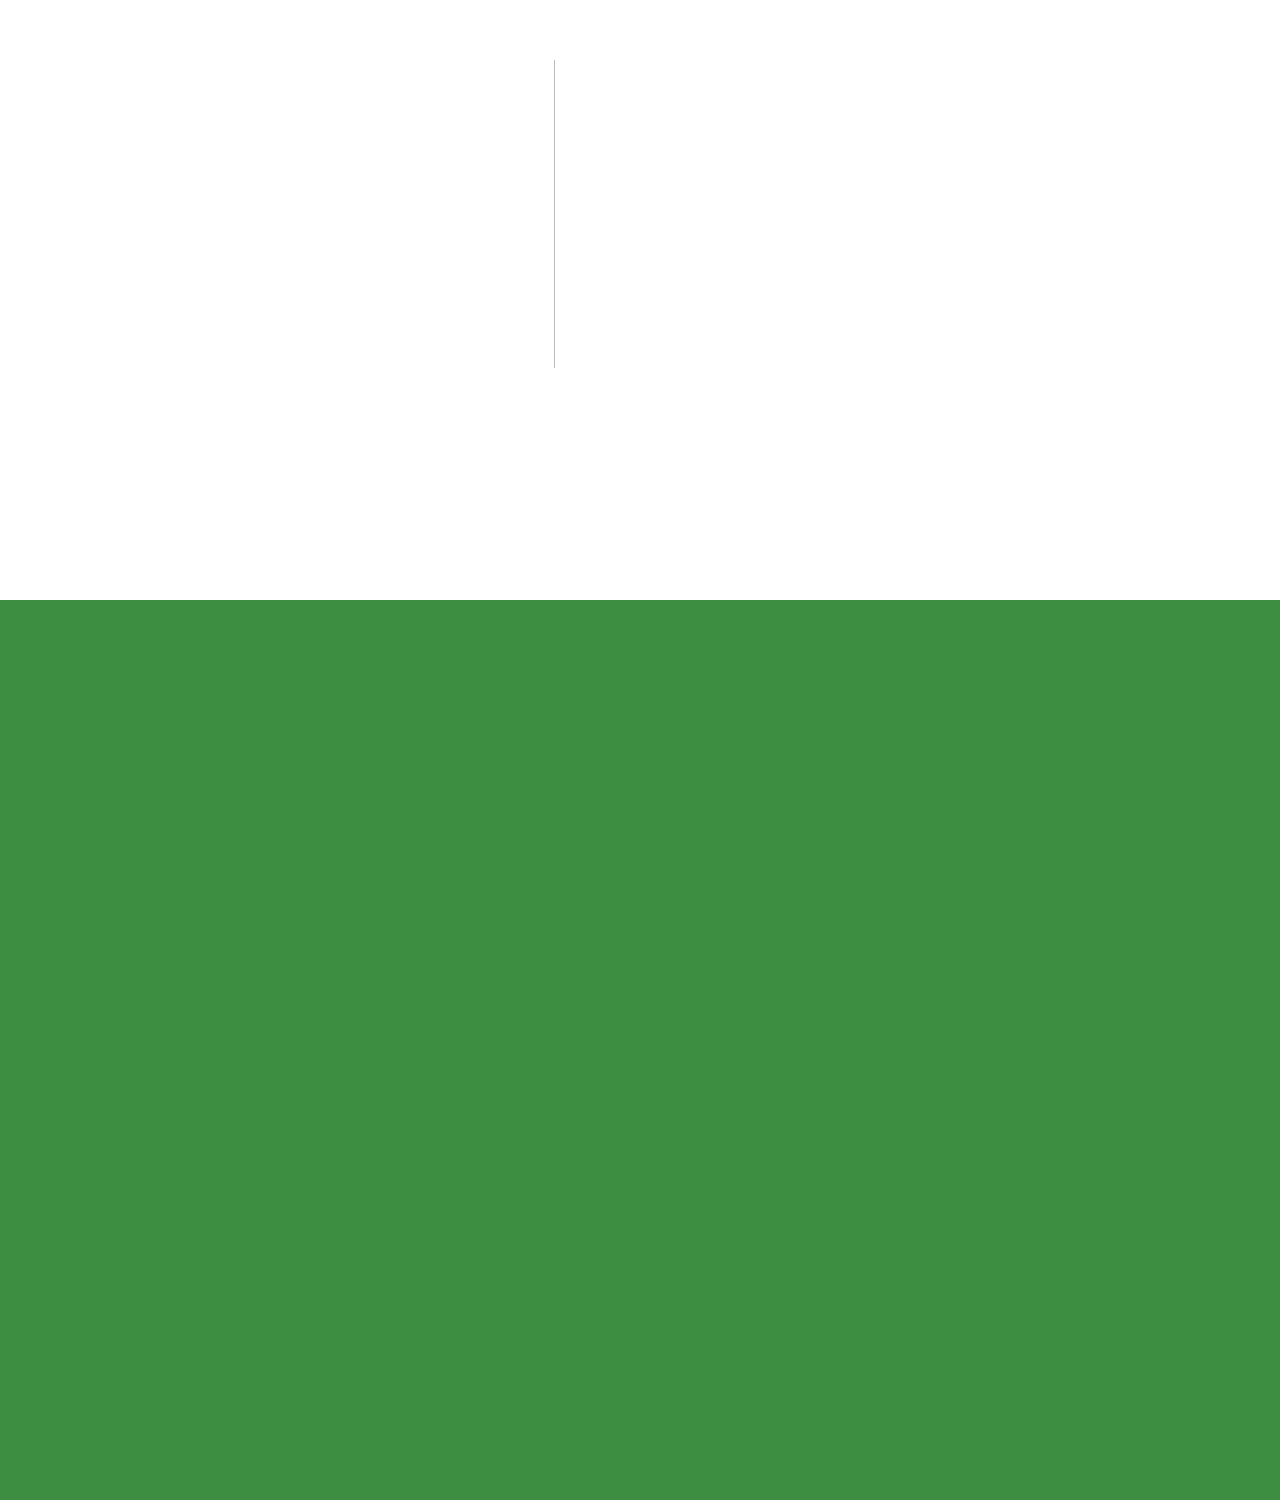
<file: sec.html>
<!DOCTYPE html>
<html lang="en">

<head>
    <meta charset="UTF-8">
    <meta http-equiv="X-UA-Compatible" content="IE=edge">
    <meta name="viewport" content="width=device-width, initial-scale=1.0">
    <link rel="stylesheet" href="https://cdnjs.cloudflare.com/ajax/libs/font-awesome/6.3.0/css/all.min.css"
        integrity="sha512-SzlrxWUlpfuzQ+pcUCosxcglQRNAq/DZjVsC0lE40xsADsfeQoEypE+enwcOiGjk/bSuGGKHEyjSoQ1zVisanQ=="
        crossorigin="anonymous" referrerpolicy="no-referrer" />
    <link rel="stylesheet" href="./css/bootstrap.min.css">
  <link rel="stylesheet" href="./css/animate.min.css">
    <link rel="stylesheet" href="./css/style.css">
    <link rel="icon" type="image/x-icon" href="./images/Final Only Logo Transparent 130223 (1).png">
    <title>Document</title>
</head>

<body id="sec" >

<!-- NAVBAR BEGINS -->
<nav class="navbar navbar-expand-lg fixed-top navvvv">
  <div class="container-fluid">
    <a class="navbar-brand navvv-logo " href="./index.html">
      <img src="./images/Final Only Logo White Transparent 130223.png" alt="Timespreneur-logo">
      <img id="logo-text" src="./images/TP Text.png" alt="">
    </a>
    <button class="navbar-toggler" type="button" data-bs-toggle="collapse" data-bs-target="#navbarSupportedContent"
      aria-controls="navbarSupportedContent" aria-expanded="false" aria-label="Toggle navigation">
      <i class="fa-solid fa-bars"></i>
    </button>
    <div class="collapse navbar-collapse align-items-center cus" id="navbarSupportedContent">
      <ul class="navbar-nav align-items-center">
        <div class="dropdown">
          <a href="./first.html">
            <button class="dropbtn">WHO WE ARE <i class="fa-solid fa-chevron-down ms-2"></i></button>
          </a>
          <div class="dropdown-content">
            <!-- <a href="#">MISSION</a>
            <a href="#">VISION</a> -->
            <a href="first.html#section3">MISSION</a>
            <a href="first.html#section4">VISION</a>
            <a href="#">STRATEGY</a>
            <a href="#">HISTORY</a>
            <a href="#">POLICIES</a>
          </div>
        </div>
        <div class="dropdown">
          <a href="./sec.html">
            <button class="dropbtn">WHAT WE DO  <i class="fa-solid fa-chevron-down ms-2"></i></button>
          </a>
          <div class="dropdown-content">
            <!-- <a href="#">MISSION</a>
            <a href="#">VISION</a> -->
            <a href="#section9">GOALS</a>
            <a href="#section10">CCS</a>
            <a href="#section11">NET ZERO</a>
            <a href="#section12">METHANE EMISSION</a>
            <a href="#section13">ZERO CARBON EMISSION</a>
            <a href="#section6">PHILOSOPHY</a>
          </div>
        </div>
      </ul>
      <div class="navbar-icons" >
        <li class="nav-item nav-align">
          <a class="nav-link" href="mailto:contact@timespreneur.com"><i class="fa-regular fa-envelope"></i></a>
        </li>
        <li class="nav-item nav-align">
          <a class="nav-link" href="tel:0017 808 623 903"><i class="fa-solid fa-phone-volume"></i></a>
        </li>
        <li class="nav-item nav-align">
          <a class="nav-link" href="https://twitter.com/timespreneur"><i class="fa-brands fa-twitter"></i></a>
        </li>
        <li class="nav-item nav-align">
          <a class="nav-link" href="#"><i class="fa-brands fa-facebook"></i></a>
        </li>
        <li class="nav-item nav-align">
          <a class="nav-link" href="#"><i class="fa-brands fa-instagram"></i></a>
        </li>
        <li class="nav-item nav-align">
          <a class="nav-link" href="#"><i class="fa-brands fa-linkedin"></i></a>
        </li>
      </div>
    </div>
  </div>
</nav>
<!-- NAVBAR ENDS -->

  <!-- GOALS BEGINS -->
  <section class="goals" id="section9">
    <div class="container-fluid">
      <div class="row justify-content-center">
        <div class="col-10">
          <div class="goal-rect">
            <div class="goal-rect-content wow animate__animated animate__fadeInUp">
              <h1>GOALS</h1>
              <p>By 2050, we intend to have completely eliminated the annual emmitions from oil sands.</p>
            </div>
            <a class="custom-btn wow animate__animated animate__fadeInRight" href="">OUR GOALS</a>
          </div>
        </div>
      </div>
      <div class="row goal-cir-row align-items-end">
        <div class="col-12">
          <div class="goal-cir wow animate__animated animate__fadeInUp">
            <p> <sup><i class="fa-solid fa-quote-left wow animate__animated animate__fadeInLeft"></i></sup> Our goal is for Canada to achieve its climate objectives and to established itself as world's
              go-to-source for ethically generated oil <sup><i class="fa-solid fa-quote-right wow animate__animated animate__fadeInRight"></i></sup> </p>
          </div>
        </div>
      </div>
    </div>
  </section>
  <!-- GOALS ENDS -->

  <!-- CCCS BEGINS -->
  <section class="ccs" id="section10">
    <div class="container">
      <div class="row justify-content-center">
        <div class="col-12">
          <div class="ccs-content ">
            <h1 class="wow animate__animated animate__fadeInUp" >CARBON CAPTURE & STORAGE</h1>
            <div class="ccs-imgs">
              <img class="wow animate__animated animate__fadeInLeft"  src="./images/carbon.jpg" alt="">
              <img class="wow animate__animated animate__fadeInUp" src="./images/capture.jpg" alt="">
              <img class="wow animate__animated animate__fadeInRight" src="./images/storage.jpg" alt="">
            </div>
            <p class="wow animate__animated animate__fadeInUp" >Reducing carbon emissions through carbon capture and storage (CCS) could be crucial in the fight 
              against global warming. It involves capturing the carbon dioxide produced by power plants or other 
              industrial processes, such the production of steel or cement, transferring it, and then storing it 
              underground after being shipped or piped from the site of production, this carbon is taken to be buried 
              deep underground in geological formations
              </p>
          </div>
        </div>
      </div>
    </div>
  </section>
  <!-- CCCS ENDS -->


  <!-- NET ZERO BEGINS -->
  <section class="net-zero" id="section11">
    <div class="container-fluid">
      <div class="row align-items-center">
        <div class="col-lg-6 col-md-6 p-0">
          <div class="net-zero-content">
            <h1 class="wow animate__animated animate__fadeInUp" >NET ZERO</h1>
            <p class="wow animate__animated animate__fadeInUp" >Achieving a balance between greenhouse gas emissions created and emissions removed from the 
              atmosphere is referred to as "net emissions</p>
              <p class="wow animate__animated animate__fadeInUp" >To reach net zero, we must be able to emit some emissions and offset them with actions that lessen the 
                amount of greenhouse gases currently present in the atmosphere. This can include initiatives like 
                establishing new trees or drawdown strategies like direct air capture. To achieve net zero emissions, we 
                must sequester more carbon dioxide from the atmosphere than is now being created</p>
          </div>
        </div>
        <div class="col-lg-6 col-md-6 p-0">
          <div class="net-zero-img">
            <img class="wow animate__animated animate__fadeInRight" src="./images/netzero4.jpg" alt="">
          </div>
        </div>
      </div>
    </div>
  </section>
  <!-- NET ZERO ENDS -->


  <!-- METHANE EMISSION BEGINS -->
  <section class="methane" id="section12">
    <div class="container-fluid">
      <div class="row methane_row">
        <div class="col-lg-6 col-md-6 p-0">
          <div class="methane-img wow animate__animated animate__fadeInLeft">
            <img src="./images/methane emission 2.jpg" alt="">
          </div>
        </div>
        <div class="col-lg-6 col-md-6 p-0">
          <div class="methane-content">
            <h1 class="wow animate__animated animate__fadeInRight" >METHANE EMISSION</h1>
            <p class="wow animate__animated animate__fadeInUp" >Natural gas mostly consists of methane (CH4). Methane is a powerful greenhouse gas (GHG) with a
              global warming potential that is more than 80 times more than carbon dioxide (CO2) over a 20-year
              period and more than 25 times greater over a 100-year period. Methane is a colourless, odourless
              combustible gas.</p>
              <p class="wow animate__animated animate__fadeInUp" >In the oil and gas industry, methane emissions are frequently classed based on how they are released</p>
              <p class="wow animate__animated animate__fadeInUp mb-4" >Venting of equipment that is done on purpose for safety or functioning. When natural gas is used to
                power equipment controls and pumps, venting from these components happens. In order to transfer
                gas, compressors raise its pressure, yet they normally release modest volumes. To prevent equipment
                failure due to pressure variations, tanks and other systems not intended for high pressure are directly
                vented or include safety devices that may vent gas. Because there is no urgent demand for the gas on
                site as fuel and there is no infrastructure to carry it off-site, generated gas is often flared or vented at oil
                production plants.</p>
          </div>
        </div>
      </div>
    </div>
  </section>
  <!-- METHANE EMISSION ENDS -->


  <!-- CARBON EMISSION BEGINS -->
  <section class="carbon" id="section13">
    <div class="container-fluid">
      <div class="row">
        <div class="col-lg-6 col-md-6 p-0">
          <div class="carbon-content">
            <h1 class="wow animate__animated animate__fadeInUp" >ZERO CARBON EMISSION</h1>
            <p class="wow animate__animated animate__fadeInUp" >Few countries must take the lead in the global effort to eliminate carbon emissions before many others
              do. Canada ought to take the lead. There is little doubt that it will require change from all of our
              families, businesses, and governments. We are capable of doing it: The financial industry is prepared to
              act on reducing climate risk and promoting low-carbon growth, there is strong national alignment, many
              firms are on board to reduce emissions, policymakers are studying the best ways, and innovative
              entrepreneurs</p>
          </div>
        </div>
        <div class="col-lg-6 col-md-6 p-0">
          <div class="carbon-img">
            <img class="wow animate__animated animate__fadeInRight" src="./images/carbon emission.jpg" alt="">
          </div>
        </div>
      </div>
    </div>
  </section>
  <!-- CARBON EMISSION ENDS -->

  <!-- logo begins -->
  <section class="logo" id="section6">
    <div class="container">
      <div class="row justify-content-center">
        <div class="col-12">
          <h1 class="text-center logo-head wow animate__animated animate__fadeInUp" >PHILOSOPHY</h1>
          <div class="logo-card">
            <div class="logo-desc-img">
              <img class="wow animate__animated animate__fadeInLeft" src="./images/TP Final Logo.png" alt="">
            </div>
            <div class="logo-desc">
              <h3 class="wow animate__animated animate__fadeInUp" >LOGO</h3>
              <p class="wow animate__animated animate__fadeInUp" >
                We believe in Stability and sustainability for this we select the best indication of green life “A
                LEAF” and these continuous lines join and form a 3 sided most stable shape with no end. It
                indicates the life cycle and energy conversion into a different form without wasting them. The
                whole sum up into the concept of INNOVATING such energy efficient mentors and DESIGN
                them with minimal energy loss theory and then BUILD the product for a sustainable future.
              </p>
            </div>
          </div>
        </div>
      </div>
    </div>
  </section>
  <!-- logo ends -->


    <!-- FOOTER BEGINS -->
    <footer id="section8">
      <div class="container">
        <div class="row justify-content-around foot-align">
          <div class="col-lg-4 col-md-6 col-sm-6">
            <div class="foot-content wow animate__animated animate__fadeInUp">
              <h6>ACKNOWLEDGEMENT</h6>
              <p>We acknowledge that we are located and operates in Amiskwacîwâskahikan ᐊᒥᐢᑲᐧᒋᐋᐧᐢᑲᐦᐃᑲᐣ on Treaty 6 Territory. We believe that inclusivity is the center of sustainable growth and development, the meaningful relationship with Indigenous peoples and their voices must be part of that inclusion at all levels of engagement and reconciliation.</p>
            </div>
          </div>
  
          <div class="col-lg-4 col-md-6 col-sm-6">
            <div class="diversity wow animate__animated animate__fadeInUp">
              <h6>DIVERSITY AND INCLUSION</h6>
              <p>We are proud to join the Government of Canada initiative “The 50-30 Challenge”. We are committed to attaining gender parity and representation of under-represented groups on various levels of our organization.</p>
            </div>
          </div>

          <div class="col-lg-4 col-md-6 col-sm-6">
            <div class="ventures wow animate__animated animate__fadeInUp">
              <h6>GROUP OF VENTURES</h6>
              <div class="ventures-tags">
                <h4>Timesfly Aerospace Technologies Corp</h4>
                <h5>Times Green Energy Corp.</h5>
              </div>
            </div>
          </div>
  
        </div>
        <div class="row">
          <div class="foot-end wow animate__animated animate__fadeInLeft">
            <div class="foot-end-icons">
              <a href="mailto:contact@timespreneur.com">
              <i class="fa-regular fa-envelope me-2"></i>
              </a>
              <a href="tel:0017 808 623 903"><i class="fa-solid fa-phone-volume"></i></a>
              <a href="https://twitter.com/timespreneur"><i class="fa-brands fa-twitter"></i></a>
              <a href="#"><i class="fa-brands fa-facebook"></i></a>
              <a href="#"><i class="fa-brands fa-instagram"></i></a>
              <a href="#"><i class="fa-brands fa-linkedin"></i></a>
            </div>
            <p>@TIMESPRENUER VENTURE INC &#169; 2023</p> 
        </div>
      </div>
      </div>
    </footer>
    <!-- FOOTER ENDS -->







    <script src="./js/jquerry.js"></script>
    <script src="./js/bootstrap.bundle.min.js"></script>
  <script src="./js/wow.min.js"></script>
    <script src="./js/scrit.js"></script>
    <script>
      $(document).ready(function () {
    
    $(document).scroll(function () { 
        var scroll = $(window).scrollTop();

        if (scroll > 200) {
            $('.navbar').addClass('scrolled');
        }else{
            $('.navbar').removeClass('scrolled');
        }
    });
});
    </script>
</body>
</html>
</file>
<file: css/style.css>
@import url('https://fonts.googleapis.com/css2?family=Poppins:ital,wght@0,300;0,400;0,500;0,600;0,700;0,800;0,900;1,300;1,400;1,500;1,600;1,700&display=swap');
@import url('https://fonts.googleapis.com/css2?family=Comfortaa:wght@700&display=swap');

* {
    margin: 0;
    padding: 0;
    box-sizing: border-box;
}

html {
    /* scroll-snap-type: y mandatory; */
}

body {
    /* font-family: 'Poppins', sans-serif; */
    font-family: Arial, Helvetica, sans-serif;
    overflow-x: hidden !important;
}

a{
    text-decoration: none;
}
.navbar.scrolled {
    background: black;
    color: white;
}

.navbar.scrolled .navvv-logo #logo-text {
    filter: invert(0.90);
}

.navbar.scrolled .navbar-toggler i{color: #fff !important;}

.navbar.scrolled .nav-link,
.navbar.navbar.scrolled .dropbtn {
    color: white !important;
}

.navbar-toggler {
    border: none;
}

/* scrolling effect begins */
#section1,
#section2,
#section3,
#section4,
#section5,
#section6,
#section7,
#section8,
#section9,
#section10,
#section11,
#section12,
#section13
 {
    height: 100vh;
    width: 100vw;
    display: flex;
    align-items: center;
    justify-content: center !important;
    scroll-snap-align: start;
}

#section8 {
    align-items: end;
    margin: 0;
    padding: 0;
}

.cardss {
    display: flex;
    align-items: center;
}

/* scrolling effect ends */

/* sidebar begins */
.offcanvas {
    background-color: #2b2b2b;
}

.offcanvas-header img {
    width: 65% !important;
    padding: 0.8em 0;
}

.offcanvas-body .nav-link {
    color: #fff !important;
    margin: 1em 0;
}

/* sidebar ends */
/* nav begins */
.navbar-nav {
    /* padding-left: 11em !important; */
    width: 100%;
    justify-content: center;
}

.offcanvas-body .navbar-nav {
    padding: 0 !important;
}

.navbar {
    background-color: #120c0139;
    height: 90px;
    z-index: 99;
}

.nav-item {
    margin: 0 0.7em !important;
    font-weight: 600;
    letter-spacing: 3px;
}

.nav-link {
    color: #000 !important;
    font-size: 1em;
}

.nav-item:hover .nav-kink {
    border-bottom: 2px solid white;
}

.navvv-logo {
    display: inline-flex;
    align-items: center;
    position: relative;
}

.navvv-logo img {
    width: 60px;
}

.navvv-logo #logo-text {
    width: 298px;
    margin-left: 10px;
}

.navvv-logo h2 {
    padding-top: 7px;
    font-weight: 700;
    font-size: 30px;
    letter-spacing: 2px;
    font-family: 'Comfortaa', cursive;
}

.dropbtn {
    color: black;
    padding: 12px;
    font-size: 16px;
    border: none;
    background: none !important;
    font-weight: 500;
    display: inline-flex;
    align-items: center;
}

.dropdown {
    position: relative;
    display: inline-block;
    margin: 0 1em;
}

.dropdown-content {
    display: none;
    position: absolute;
    background-color: rgba(0, 0, 0, 0) ;
    min-width: 200px;
    box-shadow: 0px 8px 16px 0px rgba(0, 0, 0, 0.2);
    z-index: 1;
    border-radius: 10px;
}

.dropdown-content a {
    color: rgb(203, 203, 203);
    padding: 5px 16px;
    text-decoration: none;
    display: block;
    border-bottom: 1px solid rgb(10, 10, 10);
    border-radius: 3px;

}

.dropdown-content a:hover {
    background-color: #eae6e6;
    border-radius: 3px;
    color: #000;
}

.dropdown:hover .dropdown-content {
    display: block;
    border-radius: 3px;
}

.dropdown:hover .dropbtn {
    background-color: #3e8e41;
    border-radius: 3px;
}

.nav-align {
    margin: 0 5px !important;
    list-style-type: none;
}

.nav-align i {
    font-size: 0.8rem !important;
    /* border-radius: 50%; */
    padding-top: 5px;
    padding-left: 5.5px;
    width: 25px;
    height: 25px;
    /* border: 1.5px solid black; */
    transition: 0.3s ease-in-out;
}

.nav-align i:hover {
    /* background-color: #cfcfcf; */
    /* border: 1.5px solid rgb(189, 191, 189); */
    transition: 0.2s ease-in-out;
    color: #a6a6a6;
}

.navbar-icons {
    display: flex;
    margin-left: 5em;
}

.cus {
    justify-content: end;
    align-items: center;
}

/* nav ends */

/* hero begins */
.hero {
    background-image: linear-gradient(to bottom, rgba(10, 8, 5, 0.217), rgba(0, 0, 0, 0.335)),
        url('../images/hero.jpg');
    background-size: cover;
    background-position: center;
    width: 100vw;
    height: 90vh;
}

.hero .container,
.hero .container .row,
.hero .container .row .hero-content {
    height: 100%;
}

.hero-content {
    display: flex;
    flex-direction: column;
    align-items: start;
    justify-content: center;
    color: #ffff;
    margin-left: 1.5em;
    margin-top: 1em;
}

.hero-content h1 {
    font-size: 69px;
    font-weight: 600;
    margin-top: 1em;
    font-size: 60px;
    line-height: 70px;
    position: relative;
}

.hero-content h1::before {
    content: '';
    display: block;
    position: absolute;
    left: -30px;
    width: 20px;
    height: 100%;
    background-color: #5ea432;
    border-radius: 30px;
}

.hero-content h4 {
    font-size: 35px;
    margin-bottom: 0.5em;

}

.hero-content p {
    width: 60%;
    text-align: center;
}

/* hero ends */


/* hero cards begins */
.hero-card {
    cursor: pointer;
    overflow: hidden;
}

.hero-card-img1,
.hero-card-img2,
.hero-card-img3 {
    /* background-image:
        linear-gradient(to bottom, rgba(79, 76, 72, 0.52), rgba(22, 10, 19, 0.31)),
        url('../images/innovative.jpg'); */
    /* background-size: cover; */
    background-color: #3e8e41;
    width: 100%;
    height: 300px;
    border-radius: 7px;
    display: flex;
    justify-content: center;
    color: #fff;
    position: relative;
}

.hero-card-img1 h2,
.hero-card-img2 h2,
.hero-card-img3 h2 {
    font-weight: 600;
    z-index: 9;
    position: absolute;
    top: 45%;
    letter-spacing: 10px;
    transition: 0.6s ease-in-out;

}
.hero-card-img1::before,
.hero-card-img2::before,
.hero-card-img3::before {
    content: '';
    display: block;
    width: 100%;
    height: 100%;
    position: absolute;
    /* background-color: rgba(249, 161, 8, 0.557); */
    background-image:
        linear-gradient(to bottom, rgba(113, 165, 61, 0.677), rgba(22, 10, 19, 0.735)),
        url('../images/innovative.jpg');
    background-position: center;
    border-radius: 7px;
    top: 200%;
    transition: 0.4s ease-in-out;
}

.hero-card-img2::before {
    background-image:
        linear-gradient(to bottom, rgba(113, 165, 61, 0.677), rgba(22, 10, 19, 0.735)),
        url('../images/design.jpg');
    background-position: center;
}

.hero-card-img3::before {
    background-image:
        linear-gradient(to bottom, rgba(113, 165, 61, 0.677), rgba(22, 10, 19, 0.735)),
        url('../images/build.jpg');
    background-position: center;
}

.hero-card:hover .hero-card-img1::before,
.hero-card:hover .hero-card-img2::before,
.hero-card:hover .hero-card-img3::before {
    top: 0;
}

.hero-card:hover .hero-card-img1 h2,
.hero-card:hover .hero-card-img2 h2,
.hero-card:hover .hero-card-img3 h2 {
    top: 20%;
}


.hero-card-img1::after,
.hero-card-img2::after,
.hero-card-img3::after {
    content: 'This stage involves coming up with new and creative ideas for a product or service. This could involve brainstorming sessions, market research, or other methods of generating innovative concepts.';
    display: block;
    width: 100%;
    height: 100%;
    position: absolute;
    top: 100%;
    text-align: center;
    padding: 0 0.5em;
    font-size: 13px;
}

.hero-card-img2::after {
    content: 'Once an innovative concept has been identified, the next step is to design the product or service. This involves creating detailed plans, drawings, or models of the product or service, taking into account factors such as functionality, usability, aesthetics, and cost.';
}

.hero-card-img3::after {
    content: 'The final stage is to build the product or service based on the design. This could involve prototyping, testing, refining, and ultimately manufacturing the final product or delivering the final service to customers.';
}

.hero-card:hover .hero-card-img1::after,
.hero-card:hover .hero-card-img2::after,
.hero-card:hover .hero-card-img3::after {
    top: 40%;
    transition: 0.6s ease-in-out;
}

.idb{
    text-align: center;
    margin: 2em 0;
}
.idb p{
    display: inline-flex;
    align-items: center;
    justify-content: center;
    font-size: 1.3rem;
    padding: 1.5em 1em;
    width: 70%;
    border-radius: 100px;
    border: 2px solid #3e8e41;
    margin-top: 1em;
}

/* hero cards ends */

/* about us begins */
.about {
    margin: 3em 0;
}

.about-head {
    text-align: center;
}

.about-head h1 {
    font-size: 45px;
    font-weight: 600;
    letter-spacing: 6px;
    position: relative;
}

.about-head h1::after {
    content: '';
    position: absolute;
    left: 41%;
    top: 54px;
    display: inline-block;
    width: 23%;
    height: 3px;
    background-color: #f69218;
}

.mission-content,
.vision-content {
    height: 100%;
    display: flex;
    flex-direction: column;
    justify-content: center;
}

.mission-content-div,
.vision-content-div {
    padding: 5em 2em;
    color: #fff;
    background-color: #3e8e41;
    height: 60vh;
    width: 100%;
    margin-left: 28px;
    position: relative;
    z-index: 10;
    border-radius: 10px;
    box-shadow: rgba(149, 149, 149, 0.741) 0px 2px 22px 0px;
    display: flex;
    flex-direction: column;
    justify-content: center;
}

.mission-content-div h2 , .vision-content-div h2 {
    font-size: 40px;
    letter-spacing: 2px;
}

.mission-content-div p , .vision-content-div p {
    font-size: 12px;
}

.vision-content-div {
    margin-left: -50px; 
}

#section3 .row,
#section4 .row {
    padding-top: 4em;
}

.logo-desc p {
    margin: 0.6em 0;
}

.mission-image img,
.vision-image img{
    width: 100%;
    height: 67vh;
    position: relative;
    right: 35px;
    z-index: -1;
}
.vision-image img{
    left: 30px;
}

.mission-content h2,
.vision-content h2,
.logo-desc h3,
.logo-head,
.trans-energy h4 {
    font-size: 40px !important;
    position: relative;
    letter-spacing: 6px;
    font-weight: 600;
}

.mission-content h2::after,
.vision-content h2::after,
.logo-desc h3::after,
.logo-head::after,
.trans-energy h4::after {
    content: '';
    display: inline-block;
    position: absolute;
    left: 0;
    top: 50px;
    width: 39%;
    height: 3px;
    background-color: #76c047;
}

.logo-desc h3::after {
    width: 23% !important;
}

.vision-content h2::after {
    width: 32%;
}

.mission-img img,
.vision-img img {
    width: 100%;
    border-radius: 10px;
}

.whyus h2 {
    text-align: center;
    font-size: 45px;
}

.whyus p {
    text-align: center;
    width: 60%;
}

.whyus {
    margin: 1.5em 0;
    background-image:
        linear-gradient(to bottom, rgba(5, 5, 5, 0.52), rgba(71, 35, 1, 0.247)),
        url('../images/whyus.jpg');
    background-size: cover;
    border-radius: 10px;
    height: 30vw;
    display: flex;
    flex-direction: column;
    justify-content: center;
    align-items: center;
    color: #fff;
}

/* about us ends */

/* green world begins */
.green-world-capsol {
    /* width: 70%; */
    border-radius: 100px;
    border: 2px solid #5ea432;
    padding: 2.5em 1.5em;
    text-align: center;
    margin: 13px 0;
}

.green-world-capsol h1 {
    font-size: 50px;
    color: #3e8e41;
}

.green-world-points {
    margin-left: 2em;
    padding: 1.5em;
    border-radius: 10px;
}

.green-world-points>p {
    margin: 20px 0;
    position: relative;
}

.green-world-points p::before {
    content: '';
    display: inline-block;
    position: absolute;
    width: 10px;
    height: 10px;
    top: 7px;
    left: -17px;
    border-radius: 50%;
    background-color: #3e8e41;
}

/* green world ends */

/* aligned with canada begins */
.canada-img img {
    width: 100%;
    height: 50vh;
}

.canada-content {
    text-align: center;
    display: flex;
    flex-direction: column;
    justify-content: center;
    background-color: #3e8e41;
    height: 50vh;
    padding-top: 5em;
}

.canada-content h3,
.canada-content p {
    width: 50%;
    margin: 0 auto;
    color: #fff;
}

.canada-content p {
    font-size: 15px;
    margin: 10px auto;
}

.diversity-content {
    display: flex;
    flex-direction: column;
    justify-content: center;
    align-items: center;
    height: 50vh;
}

.diversity-content p {
    width: 90%;
    margin: 0 auto;
}

/* aligned with canada ends */

/* energy solution begins */
.energy-imgs > img{
    width: 25% !important;
}
.energy-content p{
    font-size: 14px;
}
/* energy solution ends */

/* green energy begins */
.green-img img{
    height: 100vh;
    width: 100%;
}
.green-text{
    height: 100vh;
    display: flex;
    flex-direction: column;
    justify-content: center;
    align-items: start;
    padding: 0 2em;
}
/* green energy ends */

/* canada 2050 begins */
.canada2050-img img{
    height: 100vh;
    width: 100%;
}
.canada2050-content{
    height: 100vh;
    display: flex;
    flex-direction: column;
    justify-content: center;
    align-items: start;
    padding: 0 2em;
}
.canada2050-content h2{margin-top: 2em;}
/* canada 2050 ends */

/* logo begins */
.logo-card {
    /* width: 80vw; */
    display: flex;
    justify-content: space-between;
    align-items: center;
    gap: 40px;
    margin: 2em 0;
    padding: 1em 2em;
    cursor: pointer;
    transition: 0.3s ease-in-out;
}

.logo-card:hover {
    box-shadow: rgba(0, 0, 0, 0.24) 0px 3px 8px;
}

.logo-head {
    font-size: 50px;
    letter-spacing: 8px;
    margin-top: 2em;
}

.logo-desc-img {
    border-right: 1px solid rgba(0, 0, 0, 0.265);
}

.logo-desc-img img {
    width: 70%;
}

.logo-desc h3::after {
    width: 17%;
}

.logo-head::after {
    left: 34%;
    width: 31%;
}

/* logo ends */

/* transition begins */
.trans-energy {
    text-align: center;
}

.trans-energy h4::after {
    width: 48%;
    left: 26%;
}

.trans-energy h4 {
    margin: 1em 0;
}

.trans-energy p {
    width: 70%;
    margin: 1em auto;
}

/* transition ends */

/* footer begins */
footer {
    color: #fff;
    background-color: #3e8e41;

}

.foot-logo {
    /* text-align: center; */
    display: flex;
    justify-content: center;
    align-items: center;
}
.foot-logo #logo-text{
    width: 30% !important;
    margin-left: 10px;
}

.foot-logo .foot-img {
    width: 6%;
}

.foot-items{
    margin-top: 1em;
}

.foot-items a {
    font-size: 1rem;
    color: #fff !important;
    display: flex;
    align-items: center;
}

.foot-items a i {
    font-size: 1.3rem;
}


.foot-content , .ventures {
    margin: 2.1em 0;
}

.foot-content h6 , .ventures h6 , .diversity h6 {
    font-size: 26px;
    font-weight: 600;
    margin: 15px 0;
}
.diversity h6{margin-top: 30px !important;}
.foot-content p , .diversity p{font-size: 14px; width: 90%;}
/* .ventures h6{text-align: center;} */
/* .ventures-tags{display: flex;} */
.ventures-tags h4{
    font-size: 18px;
}
.ventures-tags h5{
    font-size: 17px;
}
.foot-end {
    display: flex;
    flex-direction: column;
    justify-content: center;
    align-items: center;
    width: 100vw;
    padding: 1em;
}

.foot-end p {
    margin: 0;
}

.foot-end .foot-end-icons i{
    font-size: 1.1rem;
    margin: 5px 4px;
    cursor: pointer;
    transition: 0.2s ease-in-out;
    color:#fff;
}
.foot-end .foot-end-icons i:hover{
    color: #adabab;
}

.foot-align {
    margin-bottom: 2em;
}

/* footer ends */






/* -----------------------------------SECOND PAGE BEGINS-------------------------------------------- */
/* goals begins */
.goal-rect{
    height: 30vh;
    display: flex;
    justify-content: space-around;
    align-items: center;
    background: linear-gradient( rgba(32, 148, 0, 0.794) , rgb(1, 154, 47));
    color: #fff;
    position: relative;
    top: 100px;
    z-index: 10;
    margin-top: 2em ;
    border-radius: 5px;
}

.goal-rect p{
    width: 70%;
}

.goal-rect h1{
    font-size: 45px;
}
.goal-rect .custom-btn{
    display: inline-block;
    padding: 0.5em 1em;
    background-color: #5af25f;
    color: #000;
    font-weight: 500;
    transition: 0.3s ease-in-out;
    border-radius: 3px;
}
.goal-rect .custom-btn:hover{
    background-color: #71ff0c89;

    color: #fff;
}
.goal-cir-row{
    background-color: #eceaea;
    height: 64vh;
    z-index: -1;
    padding: 2em 0;
}
.goal-cir{
    width: 75%;
    margin: 0 auto;
    border-radius: 100px;
    border: 2px solid #3e8e41;
    padding: 2.5em 2em;
    text-align: center;
    font-size: 20px;
}
/* goals ends */

/* ccs begins */
.ccs-content h1{text-align: center; margin-top: 3em;}
.ccs-imgs{background-color: #3e8e41; display: flex; justify-content: center;}
.ccs-imgs img{
    width: 22%;
    height: 200px;
    clip-path: polygon(10% 0, 100% 0%, 90% 100%, 0% 100%);
    margin: 0 -18px;
}
.ccs-content p{
    margin: 1em 0;
}
.ccs-points p{
    font-size: 15px;
}
/* ccs ends */

/* net zero begins */
.net-zero-content , .methane-content , .carbon-content{
    background-color: #3e8e41;
    color: #fff;
    height: 100vh;
    display: flex;
    flex-direction: column;
    justify-content: center;
    padding: 0 1.5em;
}
.methane-content{padding-top: 4em;}
.net-zero-content h1 , .methane-content h1 , .carbon-content h1{
    font-size: 45px;
}
.net-zero-img img , .methane-img img , .carbon-img img{width: 100%; height: 100vh;}

/* net zero ends */
/* -----------------------------------SECOND PAGE ENDS-------------------------------------------- */


/* --------------------------------RESPONSIVENESS BEGINS ------------------------------ */
@media screen and (max-width:1100px) {
    .navbar-nav {
        padding-left: 2em !important;
    }
    .navbar-nav .dropbtn{font-size: 13px; font-weight: 600;}
}

@media screen and (max-width:990px) {
    /* index page begins */

    .navbar-nav{
        padding: 0 !important;
    }
    .navbar-icons{justify-content: start; margin-left: 1em;}
    .navbar {
        height: max-content;
        padding: 0.8em 0;
    }

    .cus form {
        padding-left: 6em;
    }

    .cus form a {
        color: #fff;
    }

    .hero-content {
        margin: 0;
    }

    .hero-content h1 {
        font-size: 42px;
        margin-top: 1.6em;
    }

    .hero-content p {
        width: 75%;
    }

    .hero-card-img1 h2,
    .hero-card-img2 h2,
    .hero-card-img3 h2 {
        font-size: 20px;
        top: 47%;
        letter-spacing: 6px;
    }

    .hero-card-img1::after,
    .hero-card-img2::after,
    .hero-card-img3::after {
        font-size: 9px;
        letter-spacing: 1px;
        margin-top: -3px;
    }

    .hero-card-img1,
    .hero-card-img2,
    .hero-card-img3 {
        height: 270px;
    }
    .hero-card-img1::after, .hero-card-img2::after, .hero-card-img3::after{
        margin-top: -1px;
    }
    .idb p{width: 100%;}
    .mission-content h2,
    .vision-content h2,
    .logo-desc h3,
    .logo-head,
    .trans-energy h4 {
        margin-bottom: 0;
        font-size: 35px !important;
    }

    .mission-content-div h4{
        font-size: 18px;
    }

    .mission-content-div, .vision-content-div{padding: 5em 1em;}
    .mission-content-div p, .vision-content-div p{font-size: 11px;}

    .ccs-imgs img{
        width: 24%;
        height: 154px;
    }
    .mission-content h2::after,
    .vision-content h2::after,
    .logo-desc h3::after,
    .logo-head::after,
    .trans-energy h4::after {
        top: 41px;
    }

    .mission-content p,
    .vision-content p,
    .logo-desc p {
        font-size: 14px;
    }

    .mission-content h2::after {
        width: 57%;
    }

    .vision-content h2::after {
        width: 47% !important;
    }

    .whyus {
        height: 60vh;
    }

    .whyus p {
        font-size: 14px;
        width: 55%;
    }

    .logo-head {
        margin-top: 2em;
    }

    .logo-head::after {
        left: 27%;
        width: 45%;
    }

    .logo-desc h3::after {
        width: 38% !important;
    }

    .ven-name {
        margin: 1em;
    }

    .trans-energy h4 {
        margin: 0;
    }

    .trans-energy h4::after {
        width: 69%;
        left: 15%;
    }

    .green-text p , .canada2050-content p{font-size: 14px;}
    .green-world-points>p{
        font-size: 14px;
        margin: 10px 0;
    }
    .green-world-capsol h1{font-size: 42px;}
    .green-world-capsol{padding: 1.5em;}
    .foot-content p{font-size: 13px;}
    .ventures-tags h4{font-size: 17px;}

    /* index page ends */

    /* first page begins */
    .mission-content-div h2, .vision-content-div h2{font-size: 28px;}
    /* first page ends */

    /* secound page begins */
    .goal-rect-content {margin: 0 1em; width: 70%;}
    .goal-rect .custom-btn{
        margin: 0 1em;
        padding: 0.5em 10px;
        font-size: 14px;
    }
    .goal-cir{padding: 2em 2em;}
    .goal-cir p{margin: 0;}
    /* secound page ends */
}

@media screen and (max-width:768px) {

    #section10 , #section5 , #section2 , #section3 ,#section4 , #section13 {height: auto; margin: 20px 0;}
    #section11 , #section6 , #section8 , #section12 {height: auto;}

    #section13{margin-top: 3em;}

    /* index page begins */
    .hero-card {
        margin: 0.7em 0;
    }

    .hero-content h1 {
        font-size: 37px;
        line-height: 1.5;
    }

    .hero-content p {
        font-size: 13px;
        width: 63%;
    }

    .idb p{width: 100%; font-size: 16px;}
    .res-card{
        justify-content: center;
    }

    .hero-card-img1::after, .hero-card-img2::after, .hero-card-img3::after{
        margin-top: 25px;
    }
    
    

    .hero-card-img1 h2,
    .hero-card-img2 h2,
    .hero-card-img3 h2 {
        font-size: 26px;
    }

    .mission-content-div{
        margin-left: 0;
        margin: 1em 0;
        height: auto;
        z-index: -1;
    }

    .mission-image img{
        right: 0;
        top: -40px;
        z-index: 1;
        height: 60vh;
    }

    .ccs-imgs img {
        width: 28%;
        height: 140px;
    }

    .ccs-points p{font-size: 14px;}
    
    .green-text{height: auto; }
    .green-text h1{margin:20px auto!important;}
    .green-img img , .canada2050-img img{
        height: 70vh;
        width: 90%;
        display: block;
        margin: auto;
        border-radius: 10px;
        box-shadow: rgba(100, 100, 111, 0.2) 0px 7px 29px 0px;
    }

    .canada2050 .row{
        flex-direction: column-reverse;
        align-items: center;
    }

    .mission-content,
    .vision-content {
        margin-top: 4.3em;
        text-align: center;
    }

    .mission-img,
    .vision-img {
        text-align: center;
    }

    .mission-img img,
    .vision-img img {
        width: 66%;
    }

    .mission-content p,
    .vision-content p,
    .logo-desc p {
        width: 70%;
        margin: 5px auto;
        font-size: 13px;
    }

    .vission {
        flex-direction: column-reverse;
    }

    .mission-content h2::after,
    .vision-content h2::after,
    .logo-desc h3::after,
    .logo-head::after,
    .trans-energy h4::after {
        left: 31%;
        width: 37%;
    }

    .vision-content h2::after {
        left: 35% !important;
        width: 30% !important;
    }

    .logo-card {
        flex-direction: column;
        margin: 0;
    }

    .logo-desc-img {
        border: none;
        text-align: center;
    }

    .logo-desc-img img {
        width: 30%;
    }

    .logo-desc {
        text-align: center;
    }

    .logo-head {
        margin-top: 2.8em;
        font-size: 30px;
    }

    .logo-desc p {
        width: 100%;
        font-size: 13px;
    }

    .logo-head::after {
        left: 19%;
        width: 60% !important;
    }

    .logo-desc h3::after {
        left: 36% !important;
        width: 27% !important;
    }

    .ven-name h4 {
        font-size: 16px;
        font-weight: 700;
    }

    .ven-name {
        height: 65px;
        margin: 6px auto;
        width: 60vw;
    }

    .trans-energy h4 {
        font-size: 30px !important;
    }

    .trans-energy p {
        font-size: 13px;
    }

    .trans-energy h4::after {
        left: 16%;
        width: 77%;
    }

    .trans-energy h4::after {
        display: none;
    }
    .green-world-capsol{width: 100%;}
    .green-world-capsol h1{
        font-size: 35px;
    }
    .foot-content h6, .ventures h6 , .diversity h6{
        font-size: 21px;
    }
    .diversity{text-align: center;}
    .diversity p{
        width: 100%;
        font-size: 12px;
    }
    .foot-content p{
        font-size: 12px;
    }
    .ventures-tags h4 , .ventures-tags h5{
        font-size: 15px;
    }
    /* index page ends */

    /* first page begins */
    .mission-content-div{z-index: +2;}
    .mission-image img{top: -23px;}
    .vision-image img{left: 0;}
    .vision-content-div{margin: 0; top: -12px;}
    /* first page ends */

    /* secound page begins */
    .goal-rect-content{width: 60%;}
    .goal-rect h1{font-size: 35px;}
    .goal-rect p{font-size: 15px;}
    .goal-rect .custom-btn{font-size: 13px; font-weight: 600;}
    .goal-cir p{font-size: 17px;}
    .ccs-content p{font-size: 14px;}
    .methane_row{flex-direction: column-reverse;}
    .net-zero-content p , .methane-content p , .carbon-content p{font-size: 15px; width: 90%;}
    .net-zero-content h1, .methane-content h1, .carbon-content h1{font-size: 35px;}
    /* secound page ends */


}

@media screen and (max-width:576px) {
    html {
        scroll-snap-type: none;
    }

    .navbar {
        position: fixed;
    }
    .navvv-logo #logo-text {
        width: 250px;
        margin-left: 5px;
    }
    .navvv-logo img {
        width: 50px;
    }
    .idb p{font-size: 15px;}
    .mission-content-div , .ccs-points , .green-text , .canada2050-content , .foot-content ,.ventures{text-align: center;}
    .foot-content p{margin: auto;}
    .green-world-capsol h1{font-size: 25px;}
    .green-world-points p::before{top: 6px;}
    .hero-content h1{left: 40px;}
    .ccs-imgs{flex-direction: column; align-items: center; background-color: transparent;}
    .ccs-imgs img{
        margin: 10px 0;
        width: 60%;
        clip-path: none;
        border-radius: 10px;
    }
    /* secound page begins */
    .goal-rect h1 , .ccs-content h1{font-size: 28px;}
    .goal-rect p{font-size: 12px; width: 100%;}
    .goal-rect{flex-direction: column;}
    .goal-rect-content{width: 100%; text-align: center;}
    .goal-rect .custom-btn{font-size: 11px;}
    .goal-cir{width: 85%;}
    .goal-cir p{font-size: 15px;}
    .ccs-content p{text-align: center; font-size: 13px;}
    .net-zero-content h1, .methane-content h1, .carbon-content h1{font-size: 28px;}
    .net-zero-content p, .methane-content p, .carbon-content p{font-size: 13px;}
    /* secound page ends */
}

@media screen and (max-width:415px) {
    
    .navvv-logo #logo-text {
        width: 192px;
        margin-left: 1px;
    }
    .navvv-logo img {
        width: 45px;
    }
    .hero-content h1 {
        font-size: 30px;
        font-weight: 700;
    }

    .hero-content p {
        width: 90%;
    }

    .mission-content p,
    .vision-content p,
    .logo-desc p {
        width: 90%;
    }

    .mission-img img,
    .vision-img img {
        width: 90%;
    }

    .whyus h2 {
        font-size: 35px;
    }

    .whyus p {
        font-size: 12px;
        width: 90%;
    }

    .logo-head {
        font-size: 25px !important;
    }

    .logo-desc p {
        width: 100%;
        font-size: 12px;
    }

    .logo-head::after {
        left: 23%;
        width: 63%;
        top: 30px;
    }

    .logo-desc h3::after {
        left: 29%;
        width: 29%;
    }

    .trans-energy h4 {
        font-size: 20px !important;
        letter-spacing: 3px;
    }

    .ven-name {
        width: 83vw !important;
    }

    .trans-energy h4::after {
        top: 30px;
        width: 71% !important;
    }
    .foot-end p{font-size: 13px;}

    /* secound page begins */
    .goal-cir{width: 100%;}
    .goal-cir p{font-size: 14px;}
    .goal-rect h1, .ccs-content h1{font-size: 18px;}
    .goal-rect p{padding: 0 10px;}
    .ccs-content p{font-size: 12px;}
    .net-zero-content , .methane-content , .carbon-content{text-align: center;}
    .net-zero-content p, .methane-content p, .carbon-content p{width: 100%; font-size: 12px;}
    .logo-head::after , .logo-desc h3::after{display: none;}
    .logo-head , .logo-desc h3{text-decoration: underline; text-decoration-color: #3e8e41; font-size: 24px !important; font-weight: 500; }
    /* secound page ends */
}

@media screen and (max-width:375px) {
    
    .hero-content h1 {
        font-size: 28px;
        font-weight: 800;
    }

    .hero-content p {
        font-size: 12px;
    }

    .idb p , .ccs-points p , .green-text p, .canada2050-content p ,.green-world-points>p {font-size: 12px;}
    .green-world-capsol h1{font-size: 20px;}
    .green-world-points p::before{width: 8px; height: 8px; top: 5px;}
    .foot-end .foot-end-icons i{
        font-size: 18px;
    }

    .mission-content p,
    .vision-content p,
    .logo-desc p {
        font-size: 11px;
    }

    .whyus h2 {
        font-size: 26px;
    }

    .whyus p {
        font-size: 11px;
    }

    .trans-energy p {
        font-size: 12px;
    }

    /* secound page begins */
    .goal-cir p{font-size: 12px;}
    /* secound page ends */
}

@media screen and (max-width:320px) {
    #section3{margin-top: 3em;}
    .navbar .container-fluid {
        justify-content: center;
    }

    .hero-content h1 {
        margin-top: 7em;
        letter-spacing: 3px;
        font-size: 22px;
    }

    .navbar-nav {
        padding: 0;
    }
    .trans-energy h4::after {
        display: none;
    }
    .goal-cir p{font-size: 10px;}
    .net-zero-content p, .methane-content p, .carbon-content p{font-size: 10px;}
}

/* --------------------------------RESPONSIVENESS ENDS ------------------------------ */
</file>
